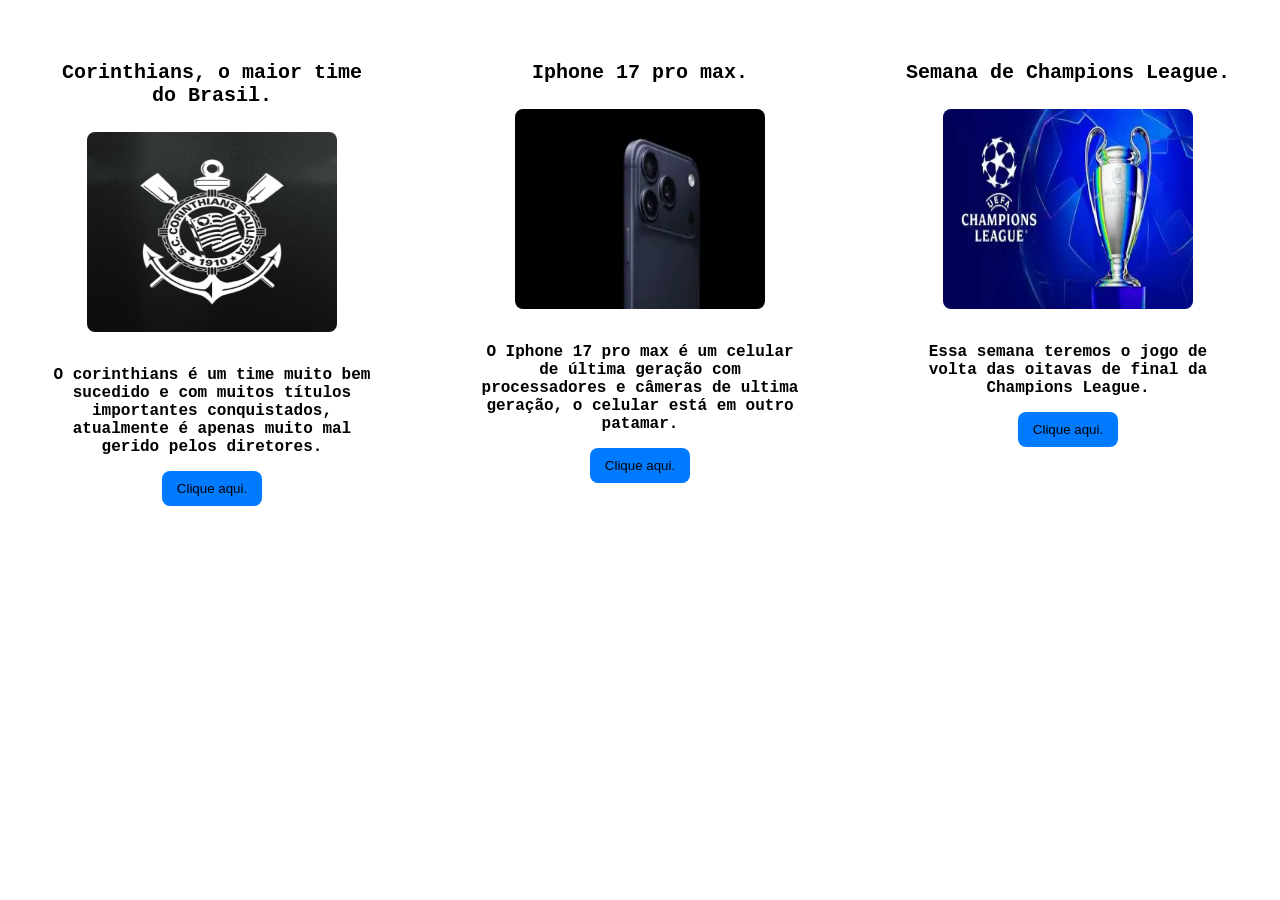
<file: Atividade 3 Ariadne/index.html>
<!DOCTYPE html>
<html lang="pt-br">
<head>
    <meta charset="UTF-8">
    <meta name="viewport" content="width=device-width, initial-scale=1.0">
    <title></title>
    <link rel="stylesheet" type="text/css" href="style.css">

</head>
<body>
    <div class="container">

    <div class="Cartao">
        <h1>Corinthians, o maior time do Brasil.</h1>
        <img src="img1.jpg" alt="Imagem sobre o Corinthians." width="200px", height="200px">
        <h2>O corinthians é um time muito bem sucedido e com muitos títulos importantes conquistados, atualmente é apenas muito mal gerido pelos diretores.</h2>
        <button> Clique aqui.</button>

    </div>

    <div class="Cartao">
        <h1>Iphone 17 pro max.</h1>
        <img src="img2.webp" alt="Iphone 17 pro max." width="300px", height="200px">
        <h2>O Iphone 17 pro max é um celular de última geração com processadores e câmeras de ultima geração, o celular está em outro patamar.</h2>
        <button >Clique aqui.</button>

    </div>

    <div class="Cartao">
        <h1>Semana de Champions League.</h1>
        <img src="img3.webp" alt="">
        <h2>Essa semana teremos o jogo de volta das oitavas de final da Champions League.</h2>
        <button >Clique aqui.</button>

    </div>

</div>

</body>
</html>
</file>
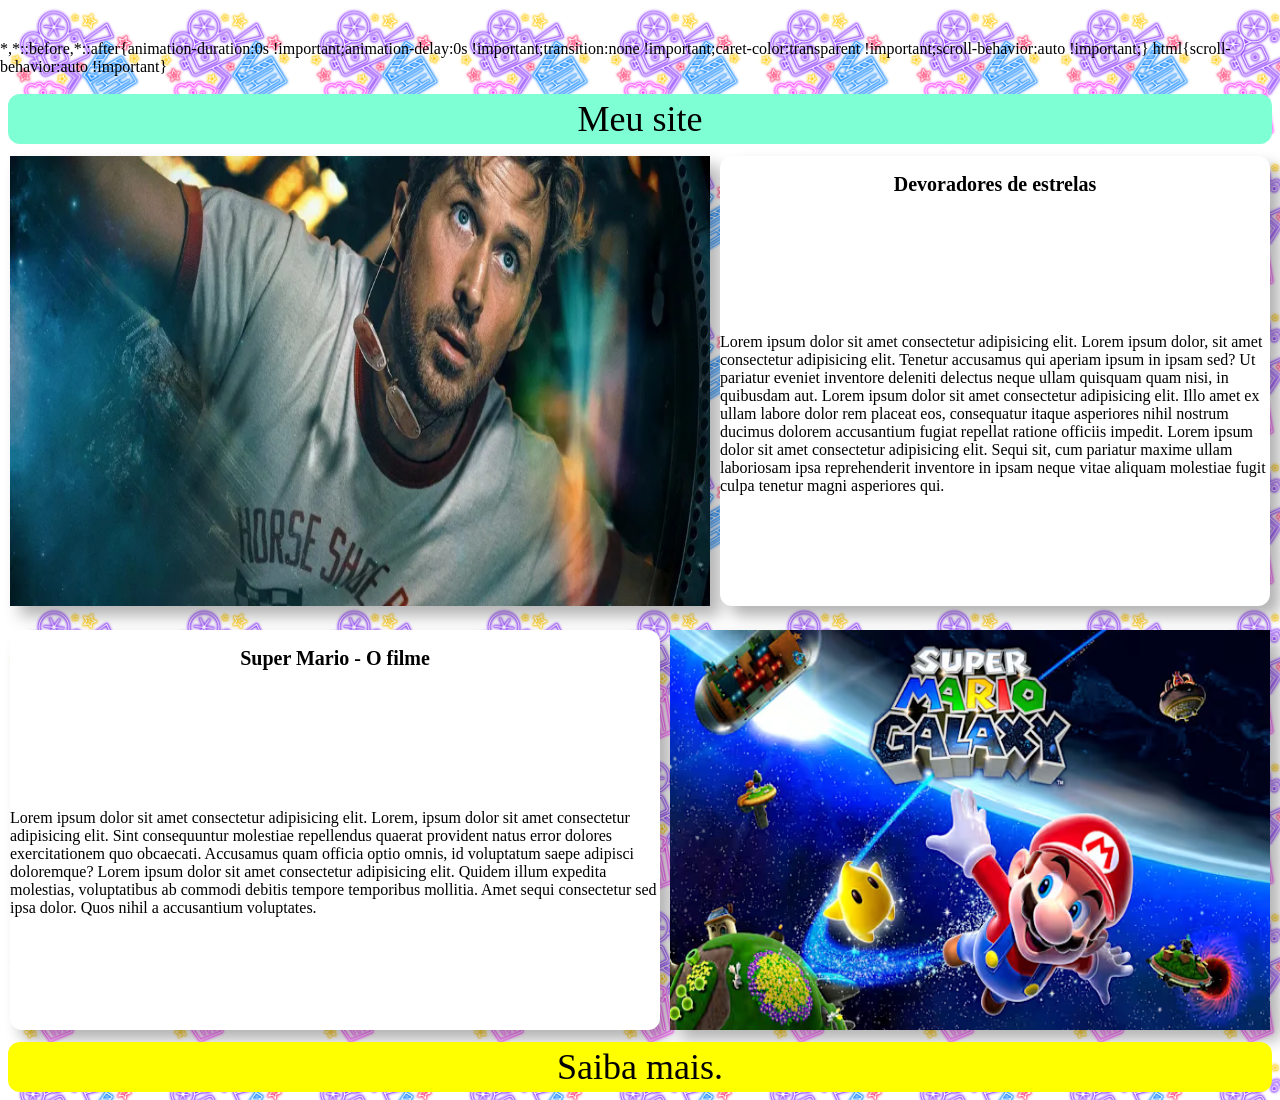
<file: Atividade ariadne 3/index.html>
<!DOCTYPE html>
<html lang="pt-br">
<head>
    <meta charset="UTF-8">
    <meta name="viewport" content="width=device-width, initial-scale=1.0">
    <link rel="stylesheet" href="style.css">
    <title> </title>
</head>



<body>

    <header>Meu site 
    
    </header>

    <div class="container"> 

    <div class="card">
    <img src="devoradores.webp" alt="">
    
    <div class="text">
        <h2>Devoradores de estrelas</h2>
        <p>
            Lorem ipsum dolor sit amet consectetur adipisicing elit.
            Lorem ipsum dolor, sit amet consectetur adipisicing elit. Tenetur accusamus qui aperiam ipsum in ipsam sed? Ut pariatur eveniet inventore deleniti delectus neque ullam quisquam quam nisi, in quibusdam aut.
            Lorem ipsum dolor sit amet consectetur adipisicing elit. Illo amet ex ullam labore dolor rem placeat eos, consequatur itaque asperiores nihil nostrum ducimus dolorem accusantium fugiat repellat ratione officiis impedit.
            Lorem ipsum dolor sit amet consectetur adipisicing elit. Sequi sit, cum pariatur maxime ullam laboriosam ipsa reprehenderit inventore in ipsam neque vitae aliquam molestiae fugit culpa tenetur magni asperiores qui.

        </p>
    </div>
</div>

<div class="card2">
    <img src="supermario.avif" alt="">
    
    <div class="text">
        <h2>Super Mario - O filme</h2>
        <p>
            Lorem ipsum dolor sit amet consectetur adipisicing elit.
            Lorem, ipsum dolor sit amet consectetur adipisicing elit. Sint consequuntur molestiae repellendus quaerat provident natus error dolores exercitationem quo obcaecati. Accusamus quam officia optio omnis, id voluptatum saepe adipisci doloremque?
            Lorem ipsum dolor sit amet consectetur adipisicing elit. Quidem illum expedita molestias, voluptatibus ab commodi debitis tempore temporibus mollitia. Amet sequi consectetur sed ipsa dolor. Quos nihil a accusantium voluptates.
        </p>
    </div>
</div>
</div>
    <footer>
        Saiba mais.
    </footer>

</body>



</html>
</file>
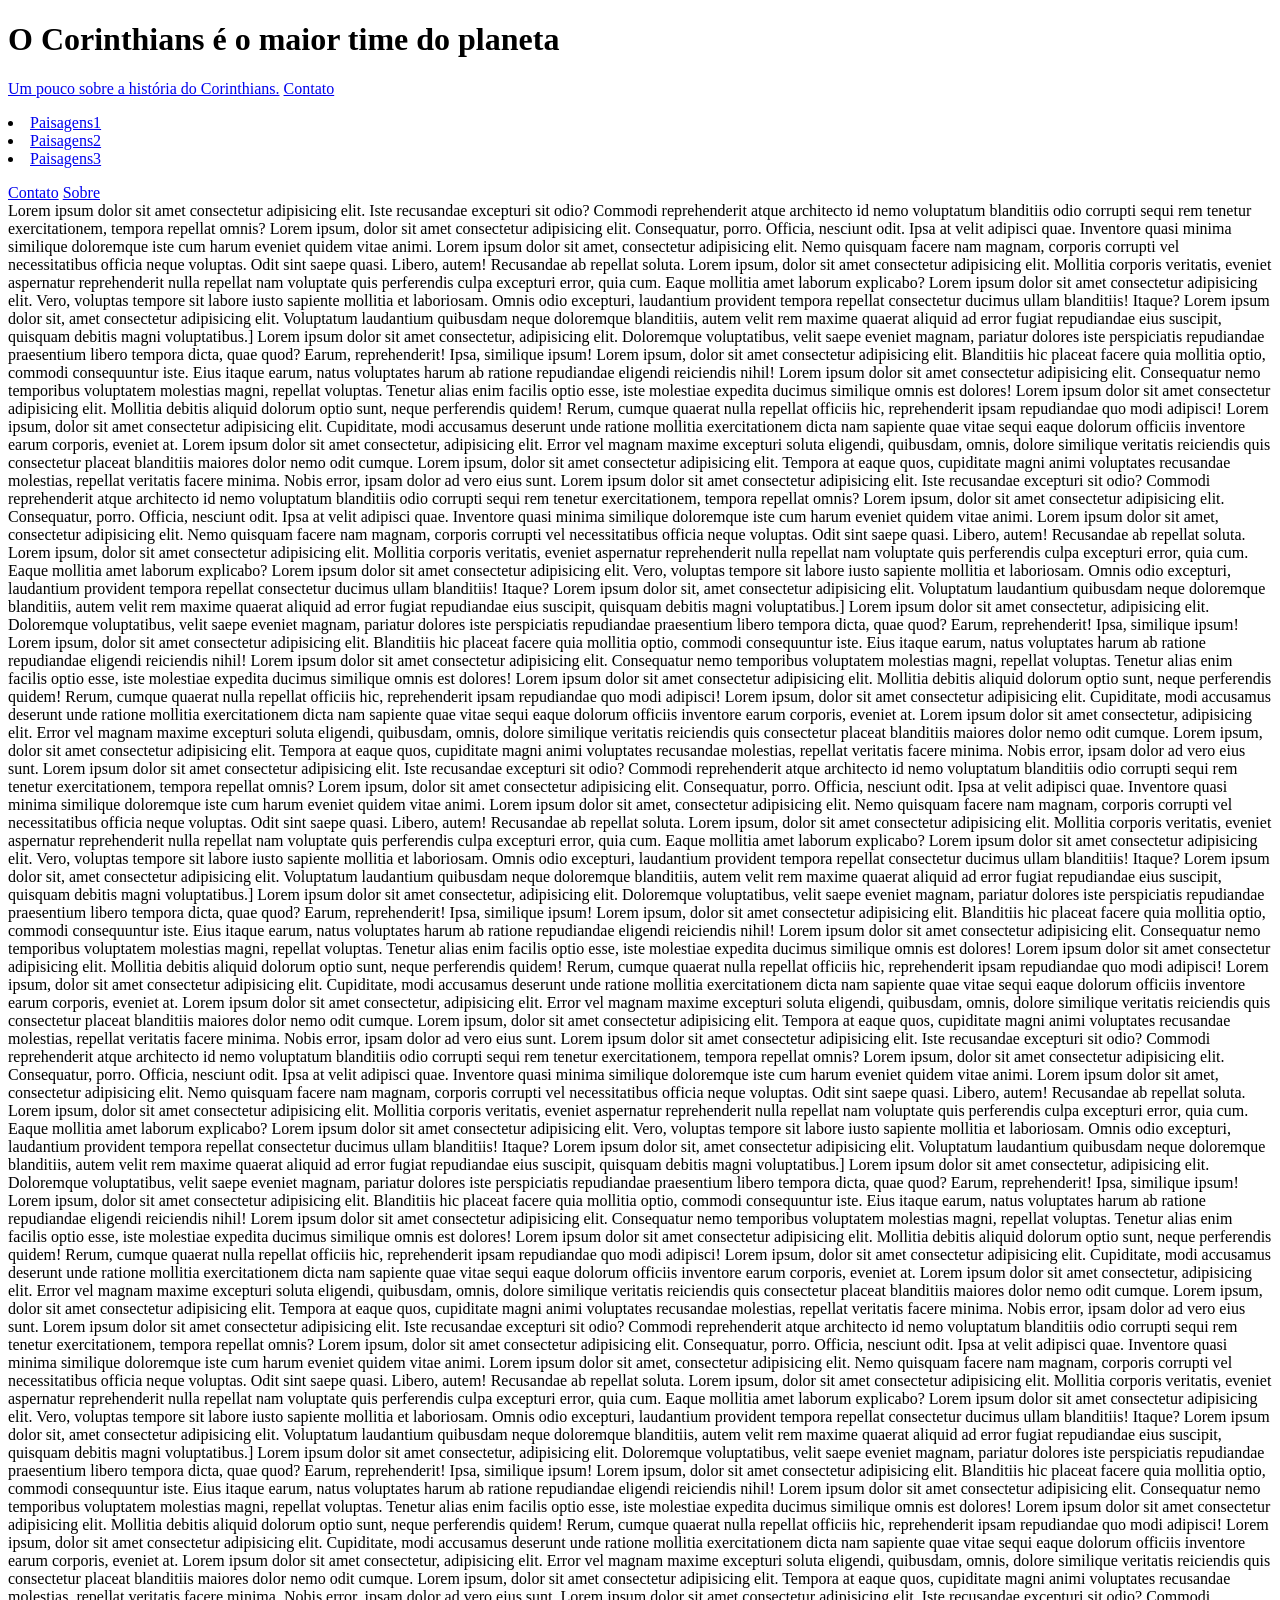
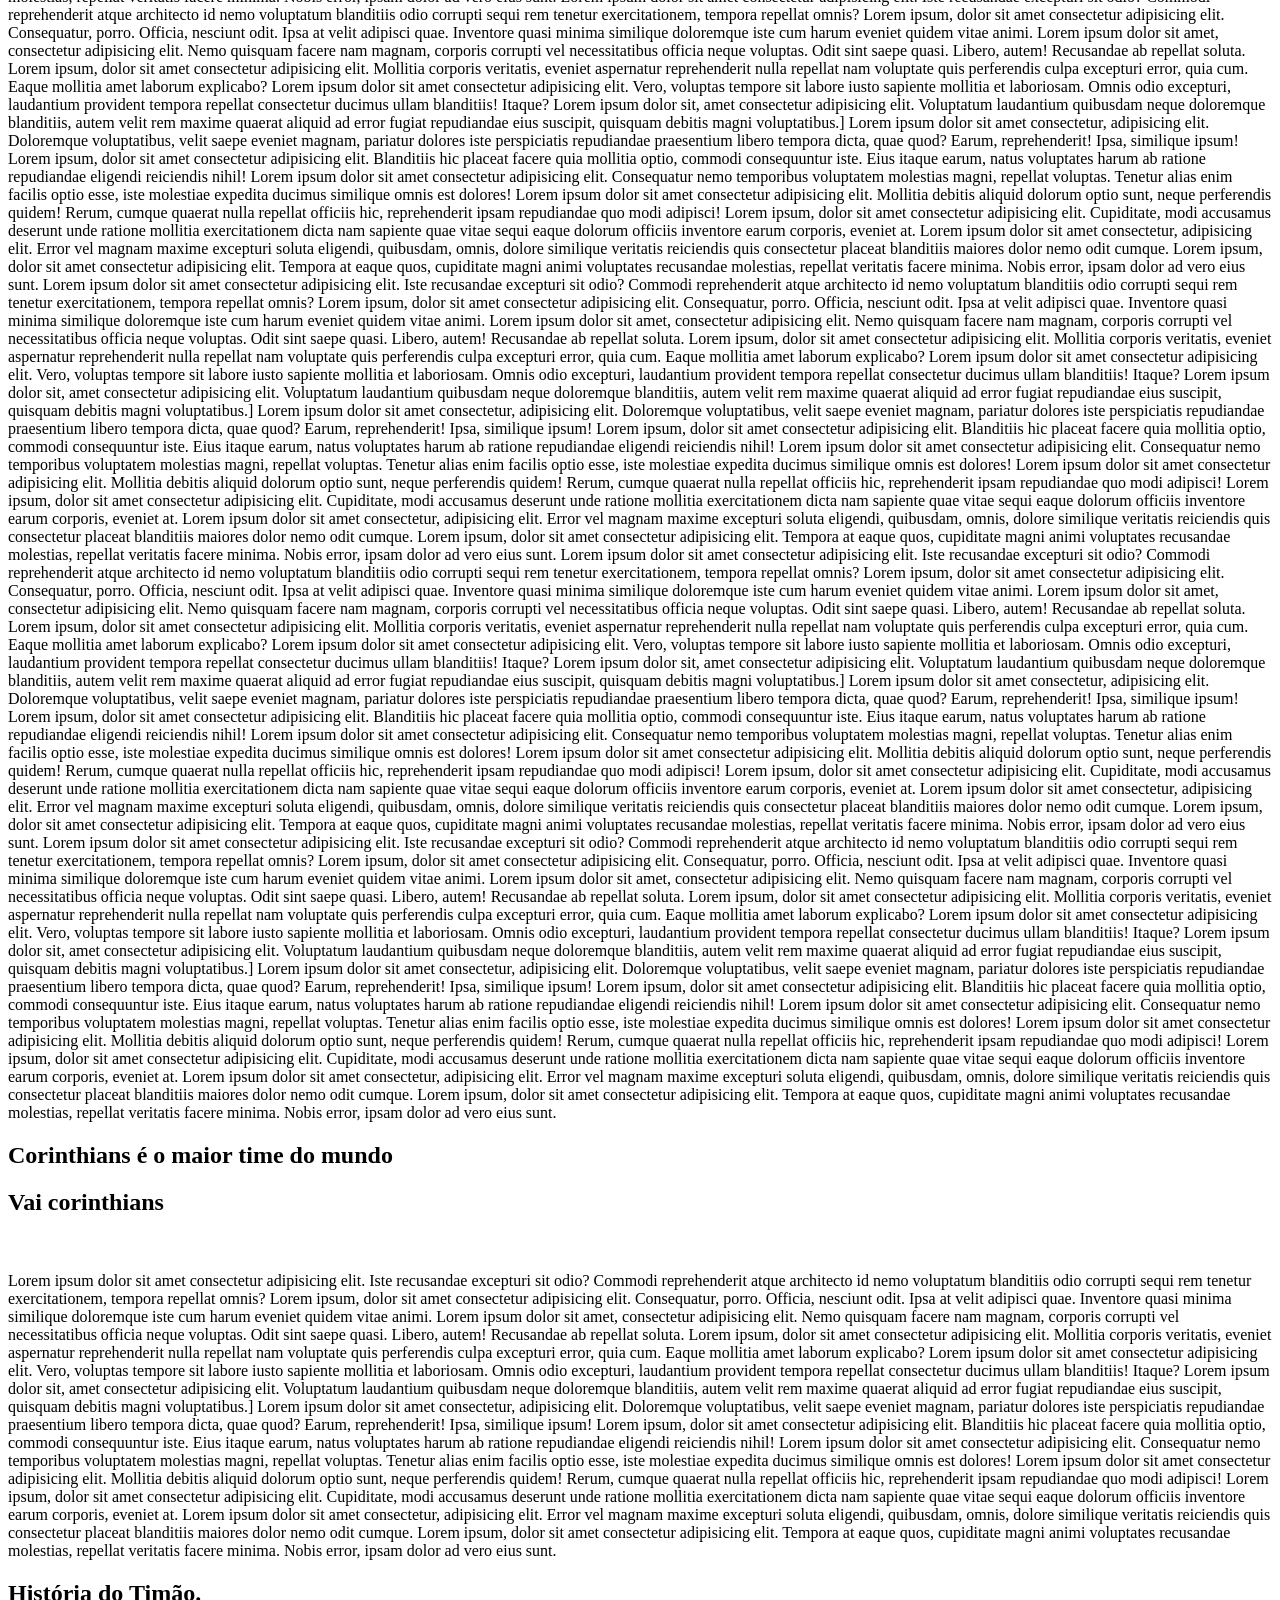
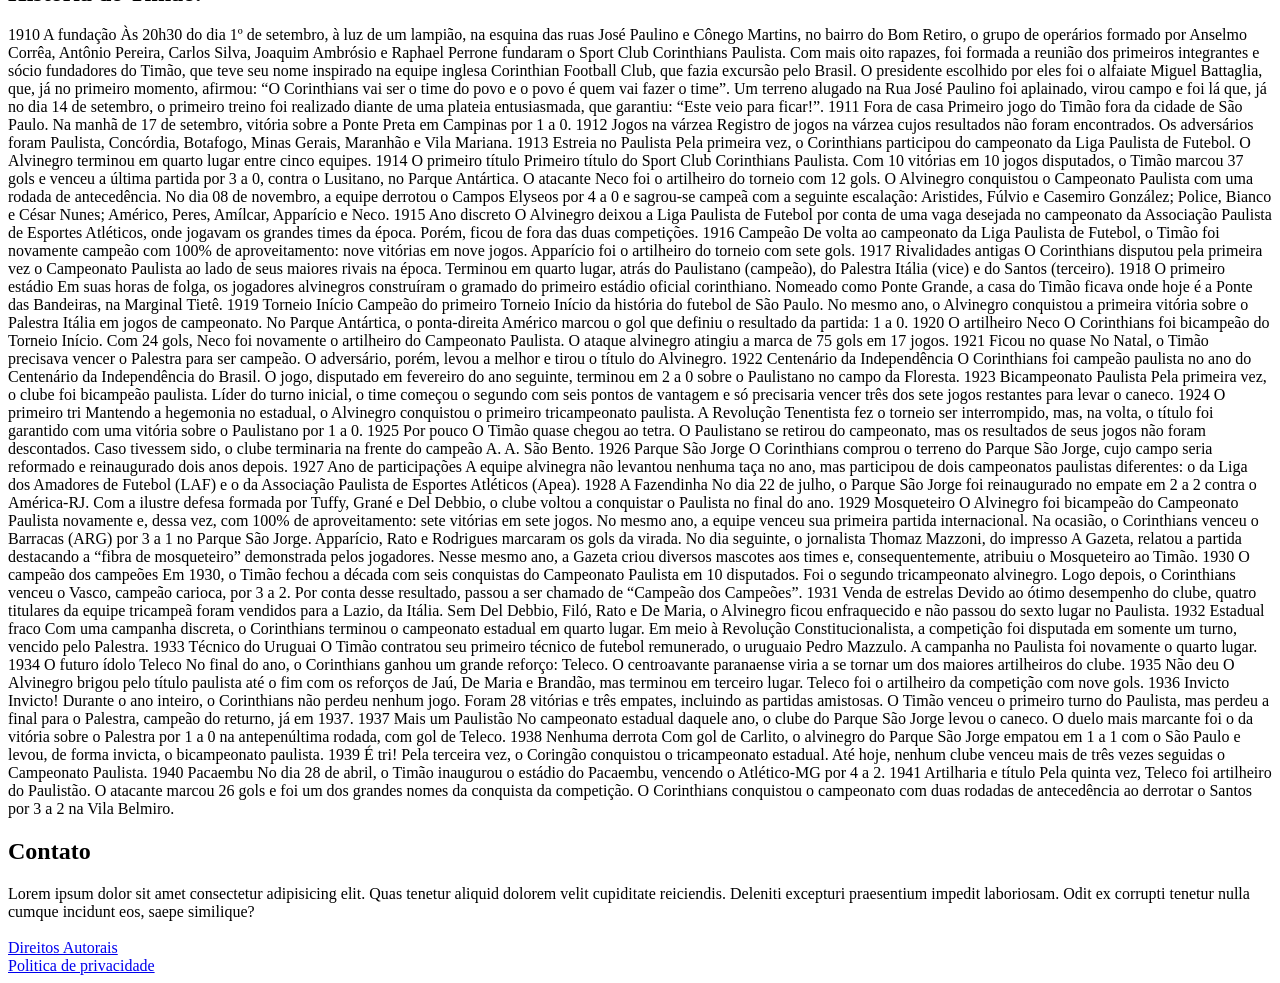
<file: Atividade2/index.html>
<!DOCTYPE html>
<html lang="pt-br">
<head>
    <meta charset="UTF-8">
    <meta name="viewport" content="width=device-width, initial-scale=1.0">
    <title>Atividade 2</title>
</head>
<body>
    <header>
        <h1>O Corinthians é o maior time do planeta</h1>
        <a href="#c1">Um pouco sobre a história do Corinthians.</a>
        <a href="#c2">Contato</a> <br>

        <dl>
             <li>   <a href="paisagem1.html" target="_blank">Paisagens1</a>   </li>
             <li>   <a href="paisagem2.html" target="_blank">Paisagens2</a>   </li>
            <li>    <a href="paisagem3.html" target="_blank">Paisagens3</a>  </li>
        </dl>

        <nav> 
            <a href="contato.html" target="_blank">Contato</a>
            <a href="sobre.html"   target="_blank">Sobre</a>
        </nav>



        Lorem ipsum dolor sit amet consectetur adipisicing elit. Iste recusandae excepturi sit odio? Commodi reprehenderit atque architecto id nemo voluptatum blanditiis odio corrupti sequi rem tenetur exercitationem, tempora repellat omnis?
        Lorem ipsum, dolor sit amet consectetur adipisicing elit. Consequatur, porro. Officia, nesciunt odit. Ipsa at velit adipisci quae. Inventore quasi minima similique doloremque iste cum harum eveniet quidem vitae animi.
        Lorem ipsum dolor sit amet, consectetur adipisicing elit. Nemo quisquam facere nam magnam, corporis corrupti vel necessitatibus officia neque voluptas. Odit sint saepe quasi. Libero, autem! Recusandae ab repellat soluta.
        Lorem ipsum, dolor sit amet consectetur adipisicing elit. Mollitia corporis veritatis, eveniet aspernatur reprehenderit nulla repellat nam voluptate quis perferendis culpa excepturi error, quia cum. Eaque mollitia amet laborum explicabo?
        Lorem ipsum dolor sit amet consectetur adipisicing elit. Vero, voluptas tempore sit labore iusto sapiente mollitia et laboriosam. Omnis odio excepturi, laudantium provident tempora repellat consectetur ducimus ullam blanditiis! Itaque?
        Lorem ipsum dolor sit, amet consectetur adipisicing elit. Voluptatum laudantium quibusdam neque doloremque blanditiis, autem velit rem maxime quaerat aliquid ad error fugiat repudiandae eius suscipit, quisquam debitis magni voluptatibus.]
        Lorem ipsum dolor sit amet consectetur, adipisicing elit. Doloremque voluptatibus, velit saepe eveniet magnam, pariatur dolores iste perspiciatis repudiandae praesentium libero tempora dicta, quae quod? Earum, reprehenderit! Ipsa, similique ipsum!
        Lorem ipsum, dolor sit amet consectetur adipisicing elit. Blanditiis hic placeat facere quia mollitia optio, commodi consequuntur iste. Eius itaque earum, natus voluptates harum ab ratione repudiandae eligendi reiciendis nihil!
        Lorem ipsum dolor sit amet consectetur adipisicing elit. Consequatur nemo temporibus voluptatem molestias magni, repellat voluptas. Tenetur alias enim facilis optio esse, iste molestiae expedita ducimus similique omnis est dolores!
        Lorem ipsum dolor sit amet consectetur adipisicing elit. Mollitia debitis aliquid dolorum optio sunt, neque perferendis quidem! Rerum, cumque quaerat nulla repellat officiis hic, reprehenderit ipsam repudiandae quo modi adipisci!
        Lorem ipsum, dolor sit amet consectetur adipisicing elit. Cupiditate, modi accusamus deserunt unde ratione mollitia exercitationem dicta nam sapiente quae vitae sequi eaque dolorum officiis inventore earum corporis, eveniet at.
        Lorem ipsum dolor sit amet consectetur, adipisicing elit. Error vel magnam maxime excepturi soluta eligendi, quibusdam, omnis, dolore similique veritatis reiciendis quis consectetur placeat blanditiis maiores dolor nemo odit cumque.
        Lorem ipsum, dolor sit amet consectetur adipisicing elit. Tempora at eaque quos, cupiditate magni animi voluptates recusandae molestias, repellat veritatis facere minima. Nobis error, ipsam dolor ad vero eius sunt.


        Lorem ipsum dolor sit amet consectetur adipisicing elit. Iste recusandae excepturi sit odio? Commodi reprehenderit atque architecto id nemo voluptatum blanditiis odio corrupti sequi rem tenetur exercitationem, tempora repellat omnis?
        Lorem ipsum, dolor sit amet consectetur adipisicing elit. Consequatur, porro. Officia, nesciunt odit. Ipsa at velit adipisci quae. Inventore quasi minima similique doloremque iste cum harum eveniet quidem vitae animi.
        Lorem ipsum dolor sit amet, consectetur adipisicing elit. Nemo quisquam facere nam magnam, corporis corrupti vel necessitatibus officia neque voluptas. Odit sint saepe quasi. Libero, autem! Recusandae ab repellat soluta.
        Lorem ipsum, dolor sit amet consectetur adipisicing elit. Mollitia corporis veritatis, eveniet aspernatur reprehenderit nulla repellat nam voluptate quis perferendis culpa excepturi error, quia cum. Eaque mollitia amet laborum explicabo?
        Lorem ipsum dolor sit amet consectetur adipisicing elit. Vero, voluptas tempore sit labore iusto sapiente mollitia et laboriosam. Omnis odio excepturi, laudantium provident tempora repellat consectetur ducimus ullam blanditiis! Itaque?
        Lorem ipsum dolor sit, amet consectetur adipisicing elit. Voluptatum laudantium quibusdam neque doloremque blanditiis, autem velit rem maxime quaerat aliquid ad error fugiat repudiandae eius suscipit, quisquam debitis magni voluptatibus.]
        Lorem ipsum dolor sit amet consectetur, adipisicing elit. Doloremque voluptatibus, velit saepe eveniet magnam, pariatur dolores iste perspiciatis repudiandae praesentium libero tempora dicta, quae quod? Earum, reprehenderit! Ipsa, similique ipsum!
        Lorem ipsum, dolor sit amet consectetur adipisicing elit. Blanditiis hic placeat facere quia mollitia optio, commodi consequuntur iste. Eius itaque earum, natus voluptates harum ab ratione repudiandae eligendi reiciendis nihil!
        Lorem ipsum dolor sit amet consectetur adipisicing elit. Consequatur nemo temporibus voluptatem molestias magni, repellat voluptas. Tenetur alias enim facilis optio esse, iste molestiae expedita ducimus similique omnis est dolores!
        Lorem ipsum dolor sit amet consectetur adipisicing elit. Mollitia debitis aliquid dolorum optio sunt, neque perferendis quidem! Rerum, cumque quaerat nulla repellat officiis hic, reprehenderit ipsam repudiandae quo modi adipisci!
        Lorem ipsum, dolor sit amet consectetur adipisicing elit. Cupiditate, modi accusamus deserunt unde ratione mollitia exercitationem dicta nam sapiente quae vitae sequi eaque dolorum officiis inventore earum corporis, eveniet at.
        Lorem ipsum dolor sit amet consectetur, adipisicing elit. Error vel magnam maxime excepturi soluta eligendi, quibusdam, omnis, dolore similique veritatis reiciendis quis consectetur placeat blanditiis maiores dolor nemo odit cumque.
        Lorem ipsum, dolor sit amet consectetur adipisicing elit. Tempora at eaque quos, cupiditate magni animi voluptates recusandae molestias, repellat veritatis facere minima. Nobis error, ipsam dolor ad vero eius sunt.


        Lorem ipsum dolor sit amet consectetur adipisicing elit. Iste recusandae excepturi sit odio? Commodi reprehenderit atque architecto id nemo voluptatum blanditiis odio corrupti sequi rem tenetur exercitationem, tempora repellat omnis?
        Lorem ipsum, dolor sit amet consectetur adipisicing elit. Consequatur, porro. Officia, nesciunt odit. Ipsa at velit adipisci quae. Inventore quasi minima similique doloremque iste cum harum eveniet quidem vitae animi.
        Lorem ipsum dolor sit amet, consectetur adipisicing elit. Nemo quisquam facere nam magnam, corporis corrupti vel necessitatibus officia neque voluptas. Odit sint saepe quasi. Libero, autem! Recusandae ab repellat soluta.
        Lorem ipsum, dolor sit amet consectetur adipisicing elit. Mollitia corporis veritatis, eveniet aspernatur reprehenderit nulla repellat nam voluptate quis perferendis culpa excepturi error, quia cum. Eaque mollitia amet laborum explicabo?
        Lorem ipsum dolor sit amet consectetur adipisicing elit. Vero, voluptas tempore sit labore iusto sapiente mollitia et laboriosam. Omnis odio excepturi, laudantium provident tempora repellat consectetur ducimus ullam blanditiis! Itaque?
        Lorem ipsum dolor sit, amet consectetur adipisicing elit. Voluptatum laudantium quibusdam neque doloremque blanditiis, autem velit rem maxime quaerat aliquid ad error fugiat repudiandae eius suscipit, quisquam debitis magni voluptatibus.]
        Lorem ipsum dolor sit amet consectetur, adipisicing elit. Doloremque voluptatibus, velit saepe eveniet magnam, pariatur dolores iste perspiciatis repudiandae praesentium libero tempora dicta, quae quod? Earum, reprehenderit! Ipsa, similique ipsum!
        Lorem ipsum, dolor sit amet consectetur adipisicing elit. Blanditiis hic placeat facere quia mollitia optio, commodi consequuntur iste. Eius itaque earum, natus voluptates harum ab ratione repudiandae eligendi reiciendis nihil!
        Lorem ipsum dolor sit amet consectetur adipisicing elit. Consequatur nemo temporibus voluptatem molestias magni, repellat voluptas. Tenetur alias enim facilis optio esse, iste molestiae expedita ducimus similique omnis est dolores!
        Lorem ipsum dolor sit amet consectetur adipisicing elit. Mollitia debitis aliquid dolorum optio sunt, neque perferendis quidem! Rerum, cumque quaerat nulla repellat officiis hic, reprehenderit ipsam repudiandae quo modi adipisci!
        Lorem ipsum, dolor sit amet consectetur adipisicing elit. Cupiditate, modi accusamus deserunt unde ratione mollitia exercitationem dicta nam sapiente quae vitae sequi eaque dolorum officiis inventore earum corporis, eveniet at.
        Lorem ipsum dolor sit amet consectetur, adipisicing elit. Error vel magnam maxime excepturi soluta eligendi, quibusdam, omnis, dolore similique veritatis reiciendis quis consectetur placeat blanditiis maiores dolor nemo odit cumque.
        Lorem ipsum, dolor sit amet consectetur adipisicing elit. Tempora at eaque quos, cupiditate magni animi voluptates recusandae molestias, repellat veritatis facere minima. Nobis error, ipsam dolor ad vero eius sunt.


        Lorem ipsum dolor sit amet consectetur adipisicing elit. Iste recusandae excepturi sit odio? Commodi reprehenderit atque architecto id nemo voluptatum blanditiis odio corrupti sequi rem tenetur exercitationem, tempora repellat omnis?
        Lorem ipsum, dolor sit amet consectetur adipisicing elit. Consequatur, porro. Officia, nesciunt odit. Ipsa at velit adipisci quae. Inventore quasi minima similique doloremque iste cum harum eveniet quidem vitae animi.
        Lorem ipsum dolor sit amet, consectetur adipisicing elit. Nemo quisquam facere nam magnam, corporis corrupti vel necessitatibus officia neque voluptas. Odit sint saepe quasi. Libero, autem! Recusandae ab repellat soluta.
        Lorem ipsum, dolor sit amet consectetur adipisicing elit. Mollitia corporis veritatis, eveniet aspernatur reprehenderit nulla repellat nam voluptate quis perferendis culpa excepturi error, quia cum. Eaque mollitia amet laborum explicabo?
        Lorem ipsum dolor sit amet consectetur adipisicing elit. Vero, voluptas tempore sit labore iusto sapiente mollitia et laboriosam. Omnis odio excepturi, laudantium provident tempora repellat consectetur ducimus ullam blanditiis! Itaque?
        Lorem ipsum dolor sit, amet consectetur adipisicing elit. Voluptatum laudantium quibusdam neque doloremque blanditiis, autem velit rem maxime quaerat aliquid ad error fugiat repudiandae eius suscipit, quisquam debitis magni voluptatibus.]
        Lorem ipsum dolor sit amet consectetur, adipisicing elit. Doloremque voluptatibus, velit saepe eveniet magnam, pariatur dolores iste perspiciatis repudiandae praesentium libero tempora dicta, quae quod? Earum, reprehenderit! Ipsa, similique ipsum!
        Lorem ipsum, dolor sit amet consectetur adipisicing elit. Blanditiis hic placeat facere quia mollitia optio, commodi consequuntur iste. Eius itaque earum, natus voluptates harum ab ratione repudiandae eligendi reiciendis nihil!
        Lorem ipsum dolor sit amet consectetur adipisicing elit. Consequatur nemo temporibus voluptatem molestias magni, repellat voluptas. Tenetur alias enim facilis optio esse, iste molestiae expedita ducimus similique omnis est dolores!
        Lorem ipsum dolor sit amet consectetur adipisicing elit. Mollitia debitis aliquid dolorum optio sunt, neque perferendis quidem! Rerum, cumque quaerat nulla repellat officiis hic, reprehenderit ipsam repudiandae quo modi adipisci!
        Lorem ipsum, dolor sit amet consectetur adipisicing elit. Cupiditate, modi accusamus deserunt unde ratione mollitia exercitationem dicta nam sapiente quae vitae sequi eaque dolorum officiis inventore earum corporis, eveniet at.
        Lorem ipsum dolor sit amet consectetur, adipisicing elit. Error vel magnam maxime excepturi soluta eligendi, quibusdam, omnis, dolore similique veritatis reiciendis quis consectetur placeat blanditiis maiores dolor nemo odit cumque.
        Lorem ipsum, dolor sit amet consectetur adipisicing elit. Tempora at eaque quos, cupiditate magni animi voluptates recusandae molestias, repellat veritatis facere minima. Nobis error, ipsam dolor ad vero eius sunt.


        Lorem ipsum dolor sit amet consectetur adipisicing elit. Iste recusandae excepturi sit odio? Commodi reprehenderit atque architecto id nemo voluptatum blanditiis odio corrupti sequi rem tenetur exercitationem, tempora repellat omnis?
        Lorem ipsum, dolor sit amet consectetur adipisicing elit. Consequatur, porro. Officia, nesciunt odit. Ipsa at velit adipisci quae. Inventore quasi minima similique doloremque iste cum harum eveniet quidem vitae animi.
        Lorem ipsum dolor sit amet, consectetur adipisicing elit. Nemo quisquam facere nam magnam, corporis corrupti vel necessitatibus officia neque voluptas. Odit sint saepe quasi. Libero, autem! Recusandae ab repellat soluta.
        Lorem ipsum, dolor sit amet consectetur adipisicing elit. Mollitia corporis veritatis, eveniet aspernatur reprehenderit nulla repellat nam voluptate quis perferendis culpa excepturi error, quia cum. Eaque mollitia amet laborum explicabo?
        Lorem ipsum dolor sit amet consectetur adipisicing elit. Vero, voluptas tempore sit labore iusto sapiente mollitia et laboriosam. Omnis odio excepturi, laudantium provident tempora repellat consectetur ducimus ullam blanditiis! Itaque?
        Lorem ipsum dolor sit, amet consectetur adipisicing elit. Voluptatum laudantium quibusdam neque doloremque blanditiis, autem velit rem maxime quaerat aliquid ad error fugiat repudiandae eius suscipit, quisquam debitis magni voluptatibus.]
        Lorem ipsum dolor sit amet consectetur, adipisicing elit. Doloremque voluptatibus, velit saepe eveniet magnam, pariatur dolores iste perspiciatis repudiandae praesentium libero tempora dicta, quae quod? Earum, reprehenderit! Ipsa, similique ipsum!
        Lorem ipsum, dolor sit amet consectetur adipisicing elit. Blanditiis hic placeat facere quia mollitia optio, commodi consequuntur iste. Eius itaque earum, natus voluptates harum ab ratione repudiandae eligendi reiciendis nihil!
        Lorem ipsum dolor sit amet consectetur adipisicing elit. Consequatur nemo temporibus voluptatem molestias magni, repellat voluptas. Tenetur alias enim facilis optio esse, iste molestiae expedita ducimus similique omnis est dolores!
        Lorem ipsum dolor sit amet consectetur adipisicing elit. Mollitia debitis aliquid dolorum optio sunt, neque perferendis quidem! Rerum, cumque quaerat nulla repellat officiis hic, reprehenderit ipsam repudiandae quo modi adipisci!
        Lorem ipsum, dolor sit amet consectetur adipisicing elit. Cupiditate, modi accusamus deserunt unde ratione mollitia exercitationem dicta nam sapiente quae vitae sequi eaque dolorum officiis inventore earum corporis, eveniet at.
        Lorem ipsum dolor sit amet consectetur, adipisicing elit. Error vel magnam maxime excepturi soluta eligendi, quibusdam, omnis, dolore similique veritatis reiciendis quis consectetur placeat blanditiis maiores dolor nemo odit cumque.
        Lorem ipsum, dolor sit amet consectetur adipisicing elit. Tempora at eaque quos, cupiditate magni animi voluptates recusandae molestias, repellat veritatis facere minima. Nobis error, ipsam dolor ad vero eius sunt.


        Lorem ipsum dolor sit amet consectetur adipisicing elit. Iste recusandae excepturi sit odio? Commodi reprehenderit atque architecto id nemo voluptatum blanditiis odio corrupti sequi rem tenetur exercitationem, tempora repellat omnis?
        Lorem ipsum, dolor sit amet consectetur adipisicing elit. Consequatur, porro. Officia, nesciunt odit. Ipsa at velit adipisci quae. Inventore quasi minima similique doloremque iste cum harum eveniet quidem vitae animi.
        Lorem ipsum dolor sit amet, consectetur adipisicing elit. Nemo quisquam facere nam magnam, corporis corrupti vel necessitatibus officia neque voluptas. Odit sint saepe quasi. Libero, autem! Recusandae ab repellat soluta.
        Lorem ipsum, dolor sit amet consectetur adipisicing elit. Mollitia corporis veritatis, eveniet aspernatur reprehenderit nulla repellat nam voluptate quis perferendis culpa excepturi error, quia cum. Eaque mollitia amet laborum explicabo?
        Lorem ipsum dolor sit amet consectetur adipisicing elit. Vero, voluptas tempore sit labore iusto sapiente mollitia et laboriosam. Omnis odio excepturi, laudantium provident tempora repellat consectetur ducimus ullam blanditiis! Itaque?
        Lorem ipsum dolor sit, amet consectetur adipisicing elit. Voluptatum laudantium quibusdam neque doloremque blanditiis, autem velit rem maxime quaerat aliquid ad error fugiat repudiandae eius suscipit, quisquam debitis magni voluptatibus.]
        Lorem ipsum dolor sit amet consectetur, adipisicing elit. Doloremque voluptatibus, velit saepe eveniet magnam, pariatur dolores iste perspiciatis repudiandae praesentium libero tempora dicta, quae quod? Earum, reprehenderit! Ipsa, similique ipsum!
        Lorem ipsum, dolor sit amet consectetur adipisicing elit. Blanditiis hic placeat facere quia mollitia optio, commodi consequuntur iste. Eius itaque earum, natus voluptates harum ab ratione repudiandae eligendi reiciendis nihil!
        Lorem ipsum dolor sit amet consectetur adipisicing elit. Consequatur nemo temporibus voluptatem molestias magni, repellat voluptas. Tenetur alias enim facilis optio esse, iste molestiae expedita ducimus similique omnis est dolores!
        Lorem ipsum dolor sit amet consectetur adipisicing elit. Mollitia debitis aliquid dolorum optio sunt, neque perferendis quidem! Rerum, cumque quaerat nulla repellat officiis hic, reprehenderit ipsam repudiandae quo modi adipisci!
        Lorem ipsum, dolor sit amet consectetur adipisicing elit. Cupiditate, modi accusamus deserunt unde ratione mollitia exercitationem dicta nam sapiente quae vitae sequi eaque dolorum officiis inventore earum corporis, eveniet at.
        Lorem ipsum dolor sit amet consectetur, adipisicing elit. Error vel magnam maxime excepturi soluta eligendi, quibusdam, omnis, dolore similique veritatis reiciendis quis consectetur placeat blanditiis maiores dolor nemo odit cumque.
        Lorem ipsum, dolor sit amet consectetur adipisicing elit. Tempora at eaque quos, cupiditate magni animi voluptates recusandae molestias, repellat veritatis facere minima. Nobis error, ipsam dolor ad vero eius sunt.


        Lorem ipsum dolor sit amet consectetur adipisicing elit. Iste recusandae excepturi sit odio? Commodi reprehenderit atque architecto id nemo voluptatum blanditiis odio corrupti sequi rem tenetur exercitationem, tempora repellat omnis?
        Lorem ipsum, dolor sit amet consectetur adipisicing elit. Consequatur, porro. Officia, nesciunt odit. Ipsa at velit adipisci quae. Inventore quasi minima similique doloremque iste cum harum eveniet quidem vitae animi.
        Lorem ipsum dolor sit amet, consectetur adipisicing elit. Nemo quisquam facere nam magnam, corporis corrupti vel necessitatibus officia neque voluptas. Odit sint saepe quasi. Libero, autem! Recusandae ab repellat soluta.
        Lorem ipsum, dolor sit amet consectetur adipisicing elit. Mollitia corporis veritatis, eveniet aspernatur reprehenderit nulla repellat nam voluptate quis perferendis culpa excepturi error, quia cum. Eaque mollitia amet laborum explicabo?
        Lorem ipsum dolor sit amet consectetur adipisicing elit. Vero, voluptas tempore sit labore iusto sapiente mollitia et laboriosam. Omnis odio excepturi, laudantium provident tempora repellat consectetur ducimus ullam blanditiis! Itaque?
        Lorem ipsum dolor sit, amet consectetur adipisicing elit. Voluptatum laudantium quibusdam neque doloremque blanditiis, autem velit rem maxime quaerat aliquid ad error fugiat repudiandae eius suscipit, quisquam debitis magni voluptatibus.]
        Lorem ipsum dolor sit amet consectetur, adipisicing elit. Doloremque voluptatibus, velit saepe eveniet magnam, pariatur dolores iste perspiciatis repudiandae praesentium libero tempora dicta, quae quod? Earum, reprehenderit! Ipsa, similique ipsum!
        Lorem ipsum, dolor sit amet consectetur adipisicing elit. Blanditiis hic placeat facere quia mollitia optio, commodi consequuntur iste. Eius itaque earum, natus voluptates harum ab ratione repudiandae eligendi reiciendis nihil!
        Lorem ipsum dolor sit amet consectetur adipisicing elit. Consequatur nemo temporibus voluptatem molestias magni, repellat voluptas. Tenetur alias enim facilis optio esse, iste molestiae expedita ducimus similique omnis est dolores!
        Lorem ipsum dolor sit amet consectetur adipisicing elit. Mollitia debitis aliquid dolorum optio sunt, neque perferendis quidem! Rerum, cumque quaerat nulla repellat officiis hic, reprehenderit ipsam repudiandae quo modi adipisci!
        Lorem ipsum, dolor sit amet consectetur adipisicing elit. Cupiditate, modi accusamus deserunt unde ratione mollitia exercitationem dicta nam sapiente quae vitae sequi eaque dolorum officiis inventore earum corporis, eveniet at.
        Lorem ipsum dolor sit amet consectetur, adipisicing elit. Error vel magnam maxime excepturi soluta eligendi, quibusdam, omnis, dolore similique veritatis reiciendis quis consectetur placeat blanditiis maiores dolor nemo odit cumque.
        Lorem ipsum, dolor sit amet consectetur adipisicing elit. Tempora at eaque quos, cupiditate magni animi voluptates recusandae molestias, repellat veritatis facere minima. Nobis error, ipsam dolor ad vero eius sunt.


        Lorem ipsum dolor sit amet consectetur adipisicing elit. Iste recusandae excepturi sit odio? Commodi reprehenderit atque architecto id nemo voluptatum blanditiis odio corrupti sequi rem tenetur exercitationem, tempora repellat omnis?
        Lorem ipsum, dolor sit amet consectetur adipisicing elit. Consequatur, porro. Officia, nesciunt odit. Ipsa at velit adipisci quae. Inventore quasi minima similique doloremque iste cum harum eveniet quidem vitae animi.
        Lorem ipsum dolor sit amet, consectetur adipisicing elit. Nemo quisquam facere nam magnam, corporis corrupti vel necessitatibus officia neque voluptas. Odit sint saepe quasi. Libero, autem! Recusandae ab repellat soluta.
        Lorem ipsum, dolor sit amet consectetur adipisicing elit. Mollitia corporis veritatis, eveniet aspernatur reprehenderit nulla repellat nam voluptate quis perferendis culpa excepturi error, quia cum. Eaque mollitia amet laborum explicabo?
        Lorem ipsum dolor sit amet consectetur adipisicing elit. Vero, voluptas tempore sit labore iusto sapiente mollitia et laboriosam. Omnis odio excepturi, laudantium provident tempora repellat consectetur ducimus ullam blanditiis! Itaque?
        Lorem ipsum dolor sit, amet consectetur adipisicing elit. Voluptatum laudantium quibusdam neque doloremque blanditiis, autem velit rem maxime quaerat aliquid ad error fugiat repudiandae eius suscipit, quisquam debitis magni voluptatibus.]
        Lorem ipsum dolor sit amet consectetur, adipisicing elit. Doloremque voluptatibus, velit saepe eveniet magnam, pariatur dolores iste perspiciatis repudiandae praesentium libero tempora dicta, quae quod? Earum, reprehenderit! Ipsa, similique ipsum!
        Lorem ipsum, dolor sit amet consectetur adipisicing elit. Blanditiis hic placeat facere quia mollitia optio, commodi consequuntur iste. Eius itaque earum, natus voluptates harum ab ratione repudiandae eligendi reiciendis nihil!
        Lorem ipsum dolor sit amet consectetur adipisicing elit. Consequatur nemo temporibus voluptatem molestias magni, repellat voluptas. Tenetur alias enim facilis optio esse, iste molestiae expedita ducimus similique omnis est dolores!
        Lorem ipsum dolor sit amet consectetur adipisicing elit. Mollitia debitis aliquid dolorum optio sunt, neque perferendis quidem! Rerum, cumque quaerat nulla repellat officiis hic, reprehenderit ipsam repudiandae quo modi adipisci!
        Lorem ipsum, dolor sit amet consectetur adipisicing elit. Cupiditate, modi accusamus deserunt unde ratione mollitia exercitationem dicta nam sapiente quae vitae sequi eaque dolorum officiis inventore earum corporis, eveniet at.
        Lorem ipsum dolor sit amet consectetur, adipisicing elit. Error vel magnam maxime excepturi soluta eligendi, quibusdam, omnis, dolore similique veritatis reiciendis quis consectetur placeat blanditiis maiores dolor nemo odit cumque.
        Lorem ipsum, dolor sit amet consectetur adipisicing elit. Tempora at eaque quos, cupiditate magni animi voluptates recusandae molestias, repellat veritatis facere minima. Nobis error, ipsam dolor ad vero eius sunt.


        Lorem ipsum dolor sit amet consectetur adipisicing elit. Iste recusandae excepturi sit odio? Commodi reprehenderit atque architecto id nemo voluptatum blanditiis odio corrupti sequi rem tenetur exercitationem, tempora repellat omnis?
        Lorem ipsum, dolor sit amet consectetur adipisicing elit. Consequatur, porro. Officia, nesciunt odit. Ipsa at velit adipisci quae. Inventore quasi minima similique doloremque iste cum harum eveniet quidem vitae animi.
        Lorem ipsum dolor sit amet, consectetur adipisicing elit. Nemo quisquam facere nam magnam, corporis corrupti vel necessitatibus officia neque voluptas. Odit sint saepe quasi. Libero, autem! Recusandae ab repellat soluta.
        Lorem ipsum, dolor sit amet consectetur adipisicing elit. Mollitia corporis veritatis, eveniet aspernatur reprehenderit nulla repellat nam voluptate quis perferendis culpa excepturi error, quia cum. Eaque mollitia amet laborum explicabo?
        Lorem ipsum dolor sit amet consectetur adipisicing elit. Vero, voluptas tempore sit labore iusto sapiente mollitia et laboriosam. Omnis odio excepturi, laudantium provident tempora repellat consectetur ducimus ullam blanditiis! Itaque?
        Lorem ipsum dolor sit, amet consectetur adipisicing elit. Voluptatum laudantium quibusdam neque doloremque blanditiis, autem velit rem maxime quaerat aliquid ad error fugiat repudiandae eius suscipit, quisquam debitis magni voluptatibus.]
        Lorem ipsum dolor sit amet consectetur, adipisicing elit. Doloremque voluptatibus, velit saepe eveniet magnam, pariatur dolores iste perspiciatis repudiandae praesentium libero tempora dicta, quae quod? Earum, reprehenderit! Ipsa, similique ipsum!
        Lorem ipsum, dolor sit amet consectetur adipisicing elit. Blanditiis hic placeat facere quia mollitia optio, commodi consequuntur iste. Eius itaque earum, natus voluptates harum ab ratione repudiandae eligendi reiciendis nihil!
        Lorem ipsum dolor sit amet consectetur adipisicing elit. Consequatur nemo temporibus voluptatem molestias magni, repellat voluptas. Tenetur alias enim facilis optio esse, iste molestiae expedita ducimus similique omnis est dolores!
        Lorem ipsum dolor sit amet consectetur adipisicing elit. Mollitia debitis aliquid dolorum optio sunt, neque perferendis quidem! Rerum, cumque quaerat nulla repellat officiis hic, reprehenderit ipsam repudiandae quo modi adipisci!
        Lorem ipsum, dolor sit amet consectetur adipisicing elit. Cupiditate, modi accusamus deserunt unde ratione mollitia exercitationem dicta nam sapiente quae vitae sequi eaque dolorum officiis inventore earum corporis, eveniet at.
        Lorem ipsum dolor sit amet consectetur, adipisicing elit. Error vel magnam maxime excepturi soluta eligendi, quibusdam, omnis, dolore similique veritatis reiciendis quis consectetur placeat blanditiis maiores dolor nemo odit cumque.
        Lorem ipsum, dolor sit amet consectetur adipisicing elit. Tempora at eaque quos, cupiditate magni animi voluptates recusandae molestias, repellat veritatis facere minima. Nobis error, ipsam dolor ad vero eius sunt.

        <article>
            <h1>Corinthians é o maior time do mundo</h1>
            <h2>Vai corinthians</h2> 
            <br>     
            <br>   
        </article>


    

        Lorem ipsum dolor sit amet consectetur adipisicing elit. Iste recusandae excepturi sit odio? Commodi reprehenderit atque architecto id nemo voluptatum blanditiis odio corrupti sequi rem tenetur exercitationem, tempora repellat omnis?
        Lorem ipsum, dolor sit amet consectetur adipisicing elit. Consequatur, porro. Officia, nesciunt odit. Ipsa at velit adipisci quae. Inventore quasi minima similique doloremque iste cum harum eveniet quidem vitae animi.
        Lorem ipsum dolor sit amet, consectetur adipisicing elit. Nemo quisquam facere nam magnam, corporis corrupti vel necessitatibus officia neque voluptas. Odit sint saepe quasi. Libero, autem! Recusandae ab repellat soluta.
        Lorem ipsum, dolor sit amet consectetur adipisicing elit. Mollitia corporis veritatis, eveniet aspernatur reprehenderit nulla repellat nam voluptate quis perferendis culpa excepturi error, quia cum. Eaque mollitia amet laborum explicabo?
        Lorem ipsum dolor sit amet consectetur adipisicing elit. Vero, voluptas tempore sit labore iusto sapiente mollitia et laboriosam. Omnis odio excepturi, laudantium provident tempora repellat consectetur ducimus ullam blanditiis! Itaque?
        Lorem ipsum dolor sit, amet consectetur adipisicing elit. Voluptatum laudantium quibusdam neque doloremque blanditiis, autem velit rem maxime quaerat aliquid ad error fugiat repudiandae eius suscipit, quisquam debitis magni voluptatibus.]
        Lorem ipsum dolor sit amet consectetur, adipisicing elit. Doloremque voluptatibus, velit saepe eveniet magnam, pariatur dolores iste perspiciatis repudiandae praesentium libero tempora dicta, quae quod? Earum, reprehenderit! Ipsa, similique ipsum!
        Lorem ipsum, dolor sit amet consectetur adipisicing elit. Blanditiis hic placeat facere quia mollitia optio, commodi consequuntur iste. Eius itaque earum, natus voluptates harum ab ratione repudiandae eligendi reiciendis nihil!
        Lorem ipsum dolor sit amet consectetur adipisicing elit. Consequatur nemo temporibus voluptatem molestias magni, repellat voluptas. Tenetur alias enim facilis optio esse, iste molestiae expedita ducimus similique omnis est dolores!
        Lorem ipsum dolor sit amet consectetur adipisicing elit. Mollitia debitis aliquid dolorum optio sunt, neque perferendis quidem! Rerum, cumque quaerat nulla repellat officiis hic, reprehenderit ipsam repudiandae quo modi adipisci!
        Lorem ipsum, dolor sit amet consectetur adipisicing elit. Cupiditate, modi accusamus deserunt unde ratione mollitia exercitationem dicta nam sapiente quae vitae sequi eaque dolorum officiis inventore earum corporis, eveniet at.
        Lorem ipsum dolor sit amet consectetur, adipisicing elit. Error vel magnam maxime excepturi soluta eligendi, quibusdam, omnis, dolore similique veritatis reiciendis quis consectetur placeat blanditiis maiores dolor nemo odit cumque.
        Lorem ipsum, dolor sit amet consectetur adipisicing elit. Tempora at eaque quos, cupiditate magni animi voluptates recusandae molestias, repellat veritatis facere minima. Nobis error, ipsam dolor ad vero eius sunt.








        </header>






<h2 id = "c1" >História do Timão.</h2>
1910 A fundação
Às 20h30 do dia 1º de setembro, à luz de um lampião, na esquina das ruas José Paulino e Cônego Martins, no bairro do Bom Retiro, o grupo de operários formado por Anselmo Corrêa, Antônio Pereira, Carlos Silva, Joaquim Ambrósio e Raphael Perrone fundaram o Sport Club Corinthians Paulista. Com mais oito rapazes, foi formada a reunião dos primeiros integrantes e sócio fundadores do Timão, que teve seu nome inspirado na equipe inglesa Corinthian Football Club, que fazia excursão pelo Brasil. O presidente escolhido por eles foi o alfaiate Miguel Battaglia, que, já no primeiro momento, afirmou: “O Corinthians vai ser o time do povo e o povo é quem vai fazer o time”. Um terreno alugado na Rua José Paulino foi aplainado, virou campo e foi lá que, já no dia 14 de setembro, o primeiro treino foi realizado diante de uma plateia entusiasmada, que garantiu: “Este veio para ficar!”.

1911 Fora de casa
Primeiro jogo do Timão fora da cidade de São Paulo. Na manhã de 17 de setembro, vitória sobre a Ponte Preta em Campinas por 1 a 0.

1912 Jogos na várzea
Registro de jogos na várzea cujos resultados não foram encontrados. Os adversários foram Paulista, Concórdia, Botafogo, Minas Gerais, Maranhão e Vila Mariana.

1913 Estreia no Paulista
Pela primeira vez, o Corinthians participou do campeonato da Liga Paulista de Futebol. O Alvinegro terminou em quarto lugar entre cinco equipes.

1914 O primeiro título
Primeiro título do Sport Club Corinthians Paulista. Com 10 vitórias em 10 jogos disputados, o Timão marcou 37 gols e venceu a última partida por 3 a 0, contra o Lusitano, no Parque Antártica. O atacante Neco foi o artilheiro do torneio com 12 gols. O Alvinegro conquistou o Campeonato Paulista com uma rodada de antecedência. No dia 08 de novembro, a equipe derrotou o Campos Elyseos por 4 a 0 e sagrou-se campeã com a seguinte escalação: Aristides, Fúlvio e Casemiro González; Police, Bianco e César Nunes; Américo, Peres, Amílcar, Apparício e Neco.

1915 Ano discreto
O Alvinegro deixou a Liga Paulista de Futebol por conta de uma vaga desejada no campeonato da Associação Paulista de Esportes Atléticos, onde jogavam os grandes times da época. Porém, ficou de fora das duas competições.

1916 Campeão
De volta ao campeonato da Liga Paulista de Futebol, o Timão foi novamente campeão com 100% de aproveitamento: nove vitórias em nove jogos. Apparício foi o artilheiro do torneio com sete gols.

1917 Rivalidades antigas
O Corinthians disputou pela primeira vez o Campeonato Paulista ao lado de seus maiores rivais na época. Terminou em quarto lugar, atrás do Paulistano (campeão), do Palestra Itália (vice) e do Santos (terceiro).

1918 O primeiro estádio
Em suas horas de folga, os jogadores alvinegros construíram o gramado do primeiro estádio oficial corinthiano. Nomeado como Ponte Grande, a casa do Timão ficava onde hoje é a Ponte das Bandeiras, na Marginal Tietê.

1919 Torneio Início
Campeão do primeiro Torneio Início da história do futebol de São Paulo. No mesmo ano, o Alvinegro conquistou a primeira vitória sobre o Palestra Itália em jogos de campeonato. No Parque Antártica, o ponta-direita Américo marcou o gol que definiu o resultado da partida: 1 a 0.

1920 O artilheiro Neco
O Corinthians foi bicampeão do Torneio Início. Com 24 gols, Neco foi novamente o artilheiro do Campeonato Paulista. O ataque alvinegro atingiu a marca de 75 gols em 17 jogos.

1921 Ficou no quase
No Natal, o Timão precisava vencer o Palestra para ser campeão. O adversário, porém, levou a melhor e tirou o título do Alvinegro.

1922 Centenário da Independência
O Corinthians foi campeão paulista no ano do Centenário da Independência do Brasil. O jogo, disputado em fevereiro do ano seguinte, terminou em 2 a 0 sobre o Paulistano no campo da Floresta.

1923 Bicampeonato Paulista
Pela primeira vez, o clube foi bicampeão paulista. Líder do turno inicial, o time começou o segundo com seis pontos de vantagem e só precisaria vencer três dos sete jogos restantes para levar o caneco.

1924 O primeiro tri
Mantendo a hegemonia no estadual, o Alvinegro conquistou o primeiro tricampeonato paulista. A Revolução Tenentista fez o torneio ser interrompido, mas, na volta, o título foi garantido com uma vitória sobre o Paulistano por 1 a 0.

1925 Por pouco
O Timão quase chegou ao tetra. O Paulistano se retirou do campeonato, mas os resultados de seus jogos não foram descontados. Caso tivessem sido, o clube terminaria na frente do campeão A. A. São Bento.

1926 Parque São Jorge
O Corinthians comprou o terreno do Parque São Jorge, cujo campo seria reformado e reinaugurado dois anos depois.

1927 Ano de participações
A equipe alvinegra não levantou nenhuma taça no ano, mas participou de dois campeonatos paulistas diferentes: o da Liga dos Amadores de Futebol (LAF) e o da Associação Paulista de Esportes Atléticos (Apea).

1928 A Fazendinha
No dia 22 de julho, o Parque São Jorge foi reinaugurado no empate em 2 a 2 contra o América-RJ. Com a ilustre defesa formada por Tuffy, Grané e Del Debbio, o clube voltou a conquistar o Paulista no final do ano.

1929 Mosqueteiro
O Alvinegro foi bicampeão do Campeonato Paulista novamente e, dessa vez, com 100% de aproveitamento: sete vitórias em sete jogos. No mesmo ano, a equipe venceu sua primeira partida internacional. Na ocasião, o Corinthians venceu o Barracas (ARG) por 3 a 1 no Parque São Jorge. Apparício, Rato e Rodrigues marcaram os gols da virada. No dia seguinte, o jornalista Thomaz Mazzoni, do impresso A Gazeta, relatou a partida destacando a “fibra de mosqueteiro” demonstrada pelos jogadores. Nesse mesmo ano, a Gazeta criou diversos mascotes aos times e, consequentemente, atribuiu o Mosqueteiro ao Timão.

1930 O campeão dos campeões
Em 1930, o Timão fechou a década com seis conquistas do Campeonato Paulista em 10 disputados. Foi o segundo tricampeonato alvinegro. Logo depois, o Corinthians venceu o Vasco, campeão carioca, por 3 a 2. Por conta desse resultado, passou a ser chamado de “Campeão dos Campeões”.

1931 Venda de estrelas
Devido ao ótimo desempenho do clube, quatro titulares da equipe tricampeã foram vendidos para a Lazio, da Itália. Sem Del Debbio, Filó, Rato e De Maria, o Alvinegro ficou enfraquecido e não passou do sexto lugar no Paulista.

1932 Estadual fraco
Com uma campanha discreta, o Corinthians terminou o campeonato estadual em quarto lugar. Em meio à Revolução Constitucionalista, a competição foi disputada em somente um turno, vencido pelo Palestra.

1933 Técnico do Uruguai
O Timão contratou seu primeiro técnico de futebol remunerado, o uruguaio Pedro Mazzulo. A campanha no Paulista foi novamente o quarto lugar.

1934 O futuro ídolo Teleco
No final do ano, o Corinthians ganhou um grande reforço: Teleco. O centroavante paranaense viria a se tornar um dos maiores artilheiros do clube.

1935 Não deu
O Alvinegro brigou pelo título paulista até o fim com os reforços de Jaú, De Maria e Brandão, mas terminou em terceiro lugar. Teleco foi o artilheiro da competição com nove gols.

1936 Invicto
Invicto! Durante o ano inteiro, o Corinthians não perdeu nenhum jogo. Foram 28 vitórias e três empates, incluindo as partidas amistosas. O Timão venceu o primeiro turno do Paulista, mas perdeu a final para o Palestra, campeão do returno, já em 1937.

1937 Mais um Paulistão
No campeonato estadual daquele ano, o clube do Parque São Jorge levou o caneco. O duelo mais marcante foi o da vitória sobre o Palestra por 1 a 0 na antepenúltima rodada, com gol de Teleco.

1938 Nenhuma derrota
Com gol de Carlito, o alvinegro do Parque São Jorge empatou em 1 a 1 com o São Paulo e levou, de forma invicta, o bicampeonato paulista.

1939 É tri!
Pela terceira vez, o Coringão conquistou o tricampeonato estadual. Até hoje, nenhum clube venceu mais de três vezes seguidas o Campeonato Paulista.

1940 Pacaembu
No dia 28 de abril, o Timão inaugurou o estádio do Pacaembu, vencendo o Atlético-MG por 4 a 2.

1941 Artilharia e título
Pela quinta vez, Teleco foi artilheiro do Paulistão. O atacante marcou 26 gols e foi um dos grandes nomes da conquista da competição. O Corinthians conquistou o campeonato com duas rodadas de antecedência ao derrotar o Santos por 3 a 2 na Vila Belmiro.


<h2 id = "c2">Contato </h2>
Lorem ipsum dolor sit amet consectetur adipisicing elit. Quas tenetur aliquid dolorem velit cupiditate reiciendis. Deleniti excepturi praesentium impedit laboriosam. Odit ex corrupti tenetur nulla cumque incidunt eos, saepe similique?

<br>
<br>

<footer>
    <a href="https://www.gov.br/bn/pt-br/atuacao/direitos-autorais-1" target="_blank">Direitos Autorais</a> <br>
    <a href="https://www.facebook.com/business/m/get-started-meta-advertising?content_id=AlsHIW1naVGQcIl&ref=sem_smb&utm_term=pol%C3%ADtica%20de%20publicidade%20do%20facebook&gclid=EAIaIQobChMIiPHUn9fykgMVKFhIAB36YCz3EAAYASAEEgJ1QPD_BwE&gad_source=1&gad_campaignid=21623955548&gbraid=0AAAAACr-yC83OtHeu-RNkjO3UvUQn86QW" target="_blank"> Politica de privacidade</a>
</footer>

</body>
</html>
</file>
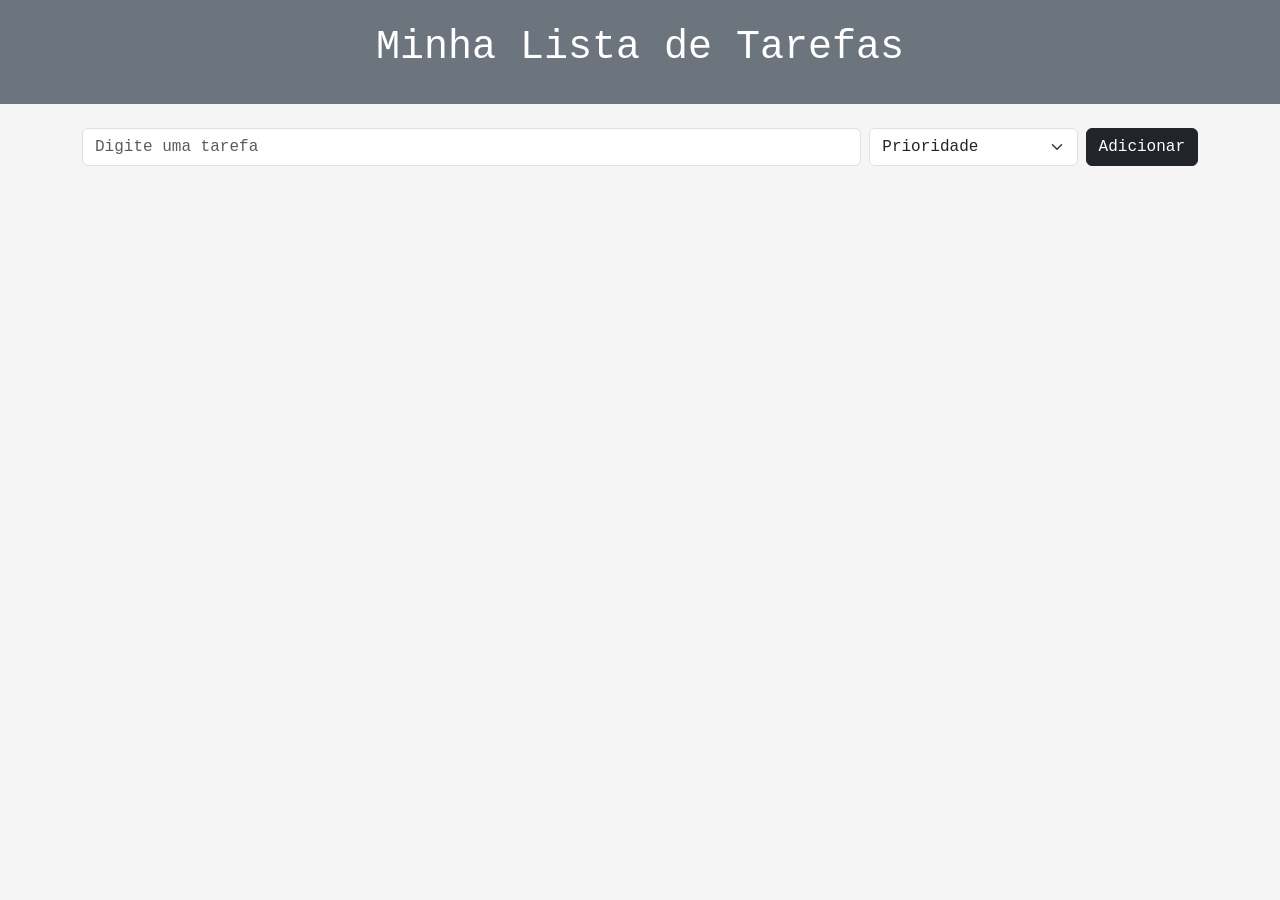
<file: Tarefa 1 segundo bimestre/index.html>
<!DOCTYPE html>
<html lang="pt-br">
<head>
    <meta charset="UTF-8">
    <meta name="viewport" content="width=device-width, initial-scale=1.0">

    <title>Lista tarefas 2 bim </title>

    <link href="https://cdn.jsdelivr.net/npm/bootstrap@5.3.3/dist/css/bootstrap.min.css" rel="stylesheet">

    <style>

        body{
            background-color: #f5f5f5;
            font-family: 'Courier New', Courier, monospace;
        }

        .alta{
            background-color: #ee0000;
            border: 2px solid #ff0000;
        }

        .media{
            background-color: #efe3b0;
            border: 2px solid #cdbb73;
        }

        .baixa{
            background-color: #6dd11b;
            border: 2px solid #12dd00;
        }

    </style>
</head>

<body>

    <header class="bg-secondary text-white text-center p-4 mb-4">
        <h1>Minha Lista de Tarefas</h1>
    </header>

    <main class="container">

        <div class="d-flex gap-2 mb-4">

            <input
                type="text"
                id="tarefa"
                class="form-control"
                placeholder="Digite uma tarefa"
            >

            <select id="prioridade" class="form-select w-25">

                <option hidden selected>Prioridade</option>

                <option>Alta</option>
                <option>Média</option>
                <option>Baixa</option>

            </select>

            <button onclick="adicionar()" class="btn btn-dark">
                Adicionar
            </button>

        </div>

        <div id="lista" class="d-flex flex-wrap gap-3"></div>

    </main>

    <script>

        function adicionar(){

            let tarefa = document.getElementById("tarefa").value;
            let prioridade = document.getElementById("prioridade").value;

            if(prioridade == "Prioridade" || prioridade == ""){

                alert("Escolha uma prioridade!");

                return;

            }

            let card = document.createElement("div");

            card.className = "p-3 rounded shadow-sm";

            let texto = document.createElement("p");

            texto.innerText =
            "Tarefa: " + tarefa +
            " // Prioridade: " + prioridade;

            if(prioridade == "Alta"){

                card.classList.add("alta");

            }

            else if(prioridade == "Média"){

                card.classList.add("media");

            }

            else{

                card.classList.add("baixa");

            }

            card.appendChild(texto);

            document.getElementById("lista").appendChild(card);

            document.getElementById("tarefa").value = "";
            document.getElementById("prioridade").selectedIndex = 0;

        }

    </script>

</body>
</html>
</file>
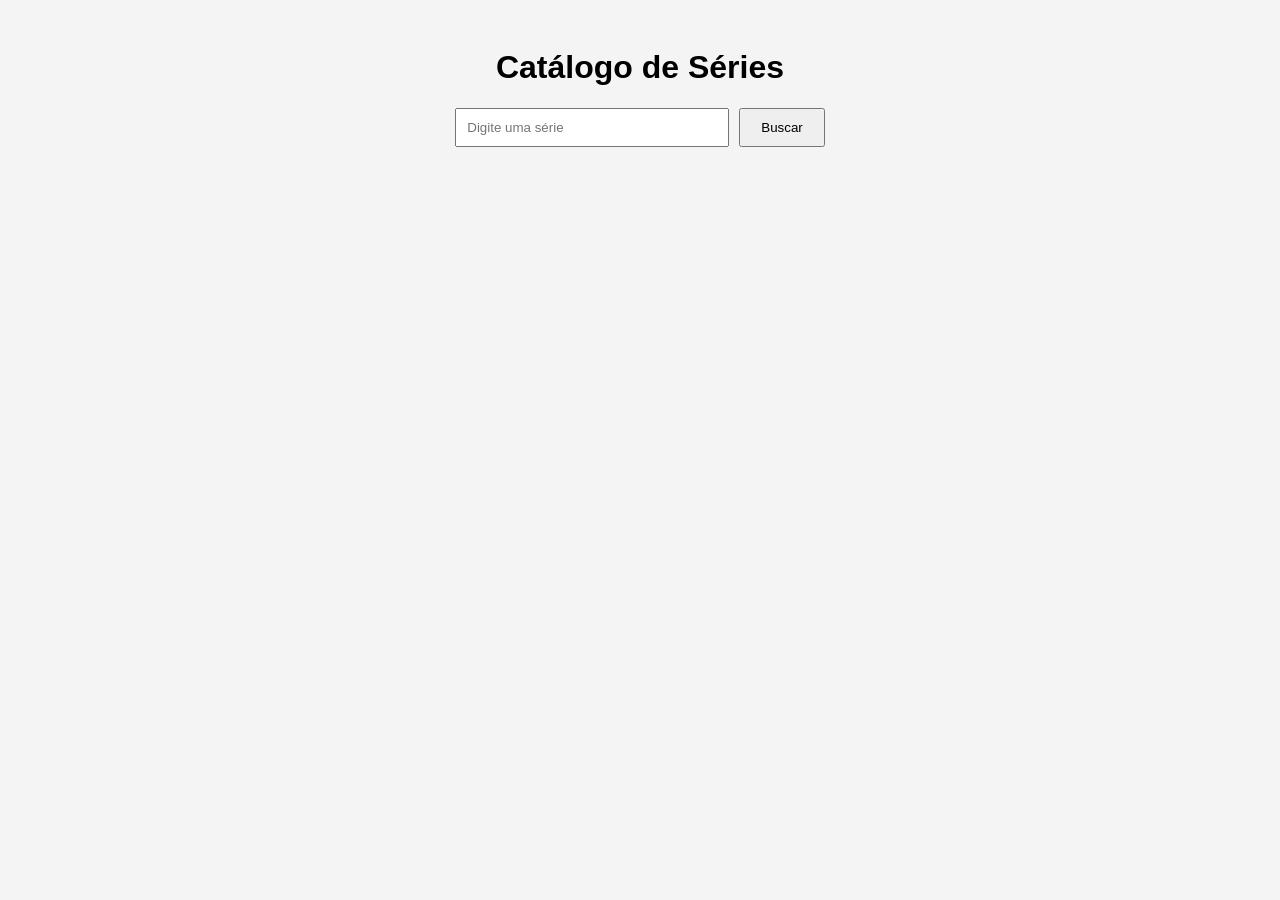
<file: tarefa ariadne/index.html>
<!DOCTYPE html>
<html lang="pt-br">
<head>
    <meta charset="UTF-8">
    <meta name="viewport" content="width=device-width, initial-scale=1.0">
    <title>Tarefa das Séries</title>
    <link rel="stylesheet" href="style.css">
</head>
<body>
    <h1>Catálogo de Séries</h1>

  
  <div class="busca">
    <input type="text" id="inputSerie" placeholder="Digite uma série">
    <button id="btnBuscar">Buscar</button>
  </div>


  <div id="resultado"></div>

  <script src="j1.js"></script>
    
</body>
</html>
</file>
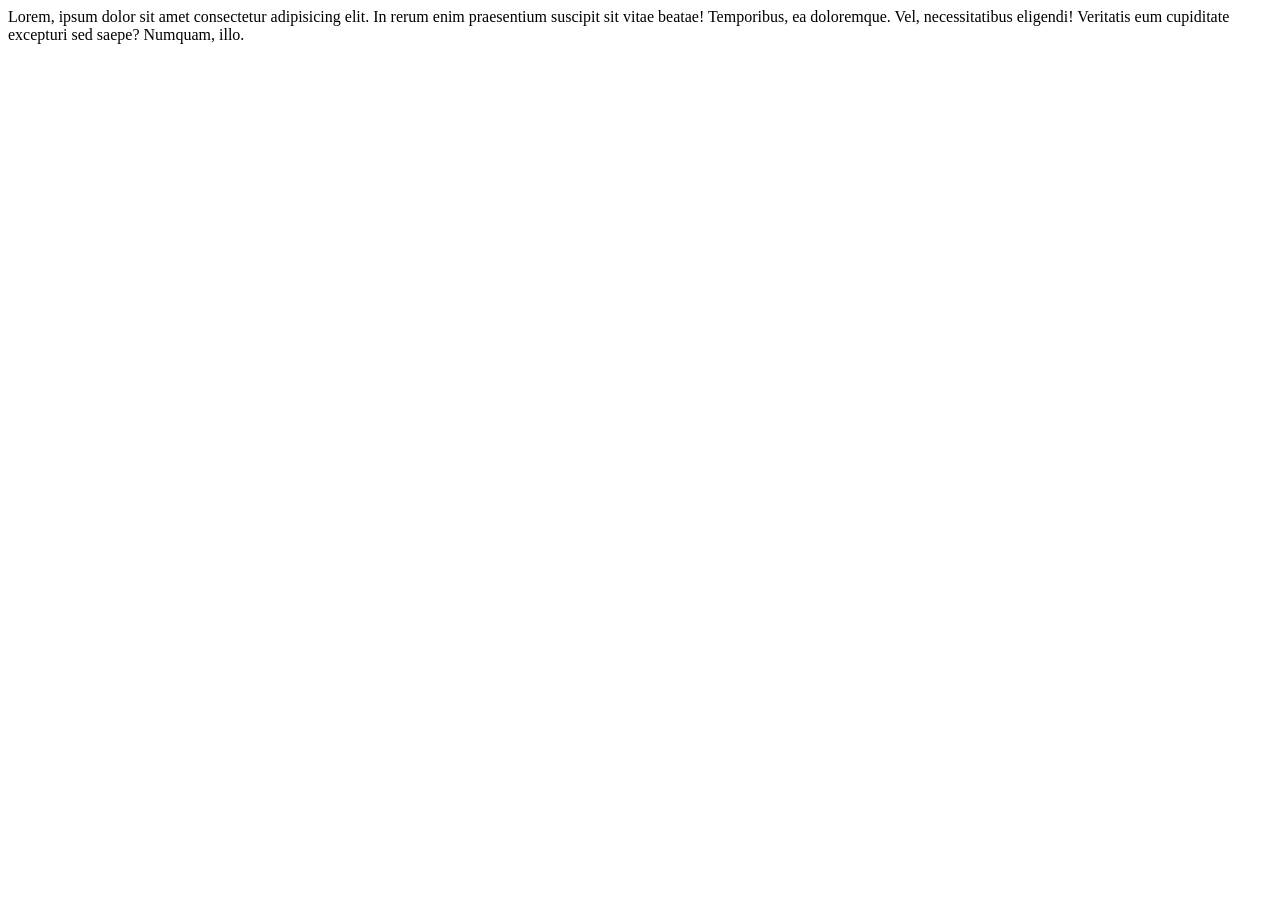
<file: Atividade2/contato.html>
<!DOCTYPE html>
<html lang="en">
<head>
    <meta charset="UTF-8">
    <meta name="viewport" content="width=device-width, initial-scale=1.0">
    <title>Document</title>
</head>
<body>
    Lorem, ipsum dolor sit amet consectetur adipisicing elit. In rerum enim praesentium suscipit sit vitae beatae! Temporibus, ea doloremque. Vel, necessitatibus eligendi! Veritatis eum cupiditate excepturi sed saepe? Numquam, illo.
</body>
</html>
</file>
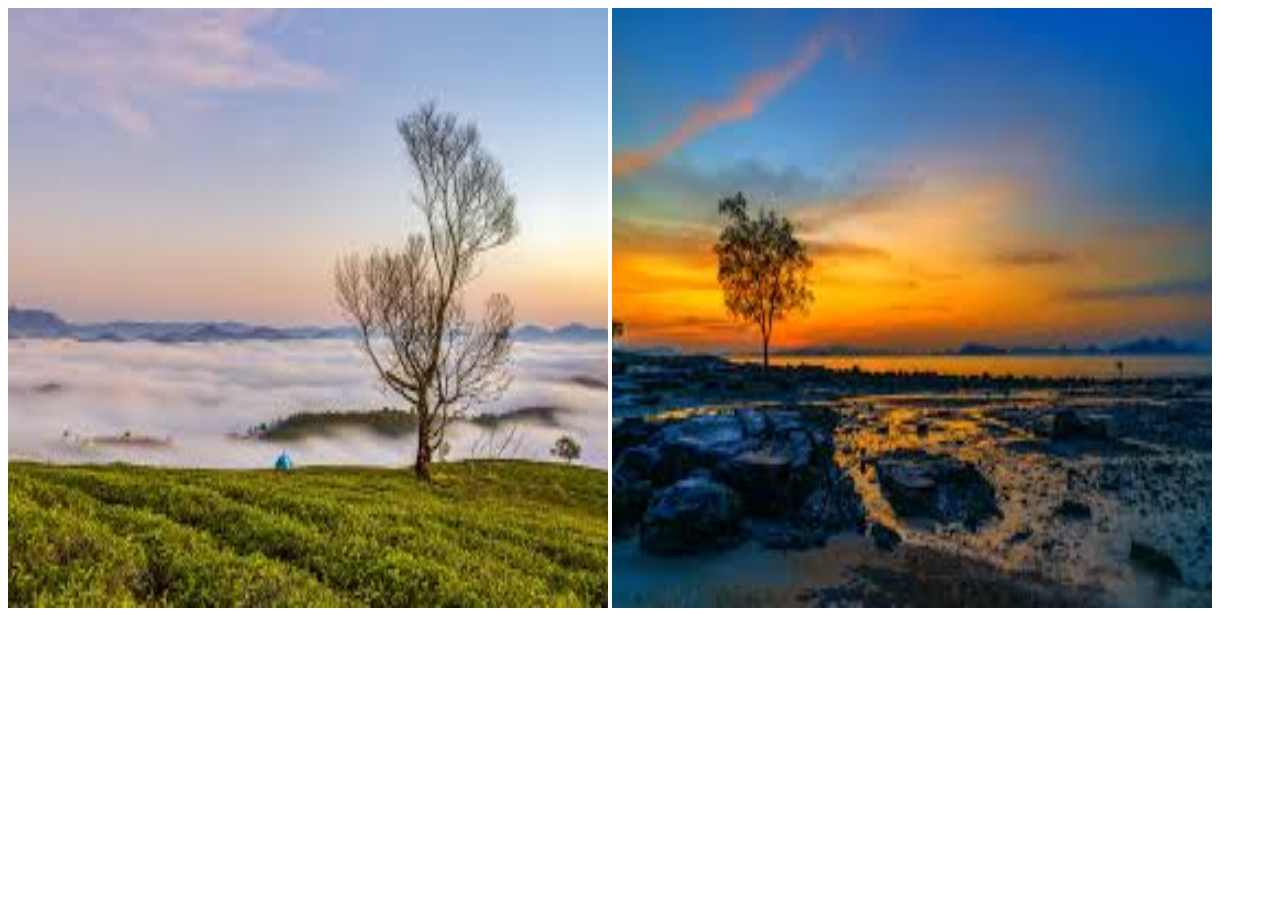
<file: Atividade2/paisagem1.html>
<!DOCTYPE html>
<html lang="en">
<head>
    <meta charset="UTF-8">
    <meta name="viewport" content="width=device-width, initial-scale=1.0">
    <title>Document</title>
</head>
<body>
    <img src = "imagens/p6.jpg" width="600px" height="600px">
    <img src = "imagens/p5.jpg" width="600px" height="600px">
    
</body>
</html>
</file>
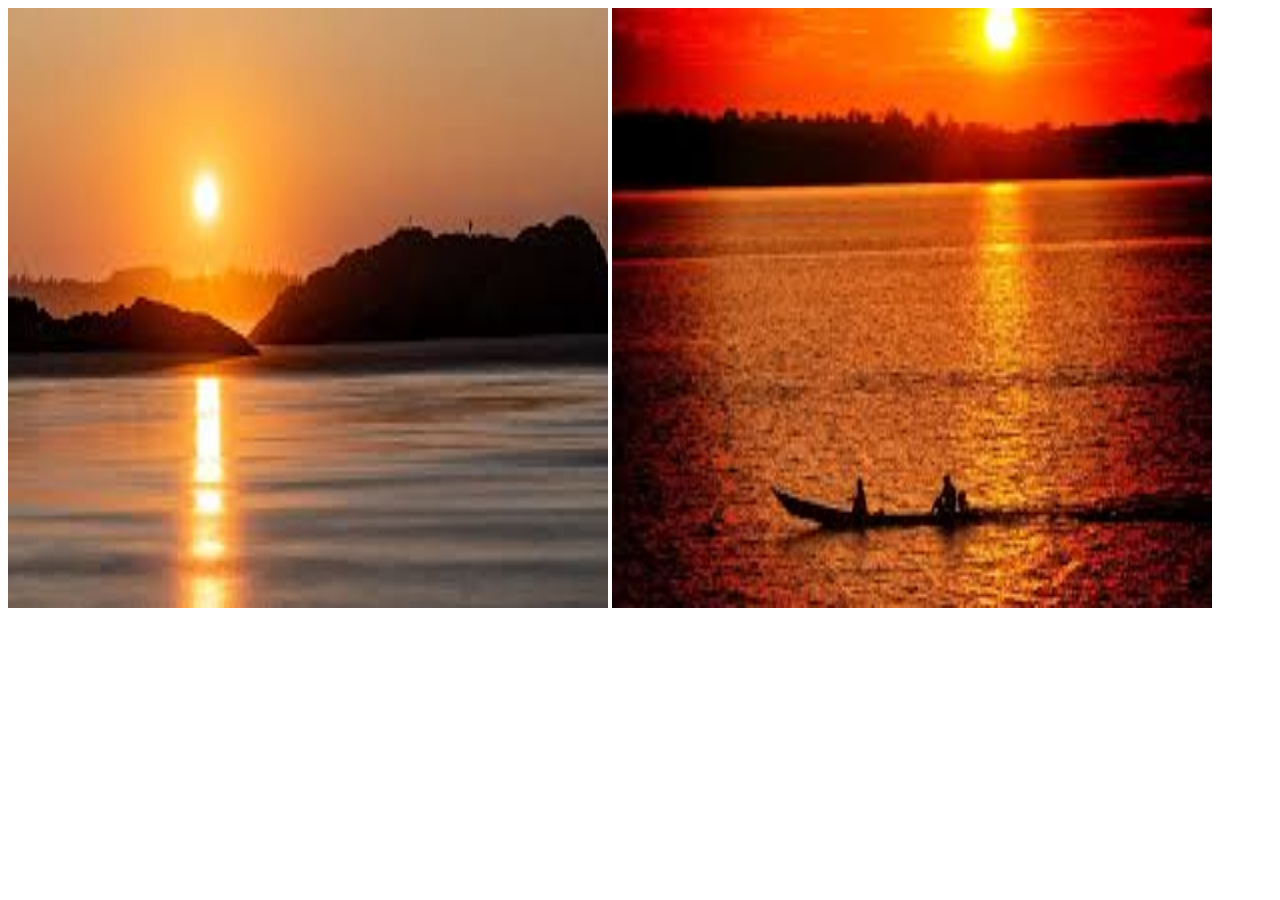
<file: Atividade2/paisagem2.html>
<!DOCTYPE html>
<html lang="en">
<head>
    <meta charset="UTF-8">
    <meta name="viewport" content="width=device-width, initial-scale=1.0">
    <title>Document</title>
</head>
<body>
    <img src = "imagens/p4.jpg" width="600px" height="600px">
    <img src = "imagens/p3.jpg" width="600px" height="600px">
</body>
</html>
</file>
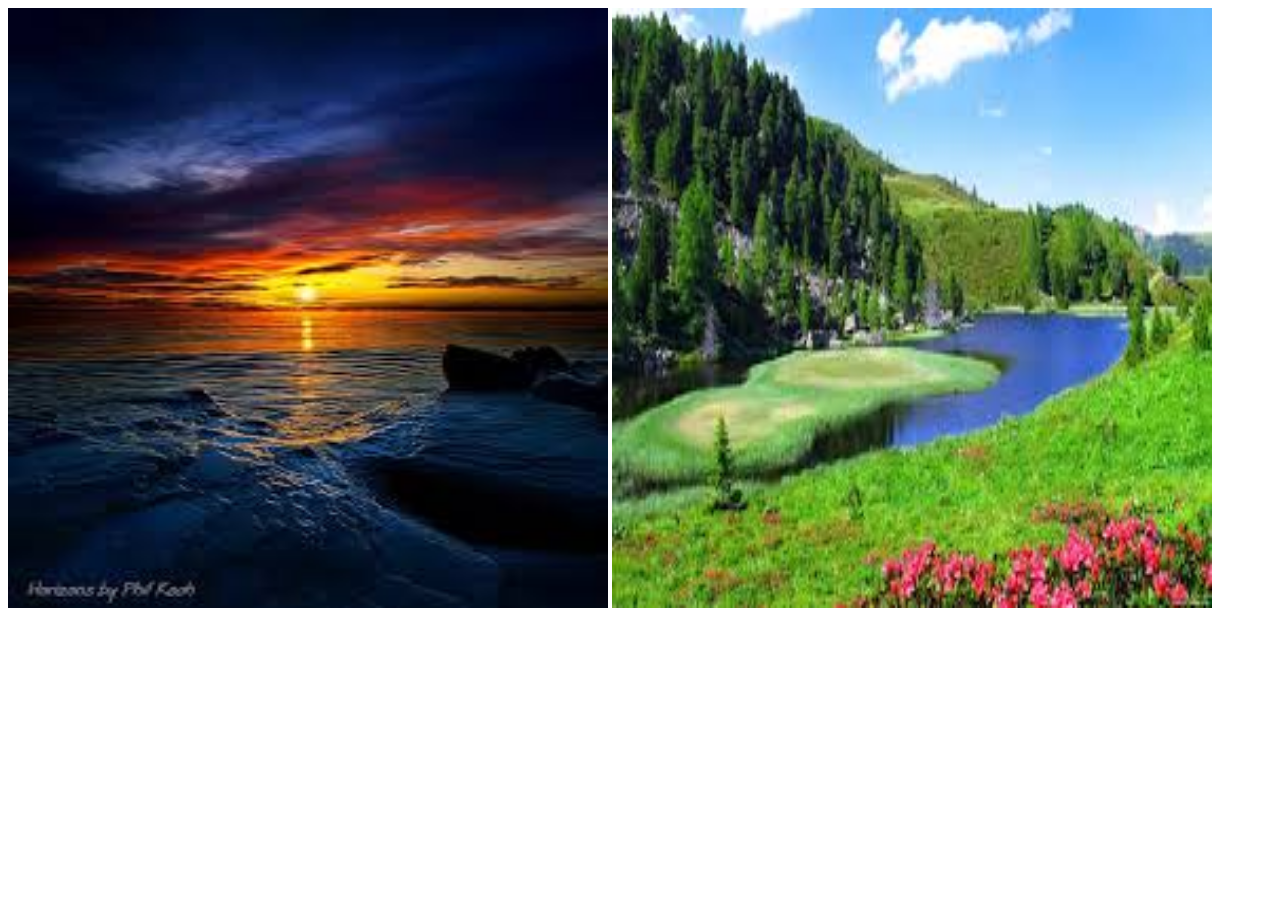
<file: Atividade2/paisagem3.html>
<!DOCTYPE html>
<html lang="en">
<head>
    <meta charset="UTF-8">
    <meta name="viewport" content="width=device-width, initial-scale=1.0">
    <title>Document</title>
</head>
<body>
    <img src = "imagens/p2.jpg" width="600px" height="600px">
    <img src = "imagens/p1.jpg" width="600px" height="600px">
</body>
</html>
</file>
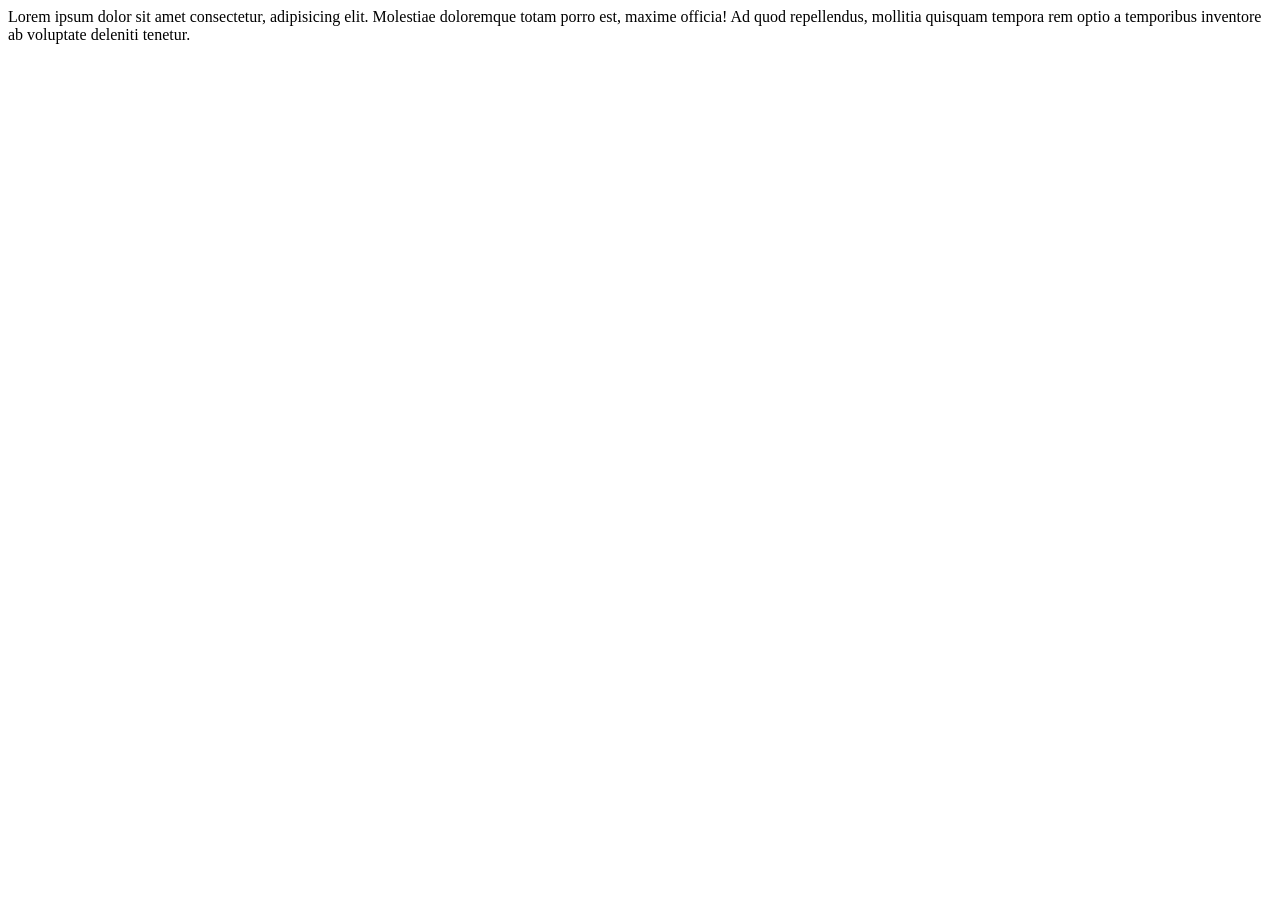
<file: Atividade2/sobre.html>
<!DOCTYPE html>
<html lang="en">
<head>
    <meta charset="UTF-8">
    <meta name="viewport" content="width=device-width, initial-scale=1.0">
    <title>Document</title>
</head>
<body>
    Lorem ipsum dolor sit amet consectetur, adipisicing elit. Molestiae doloremque totam porro est, maxime officia! Ad quod repellendus, mollitia quisquam tempora rem optio a temporibus inventore ab voluptate deleniti tenetur.
</body>
</html>
</file>
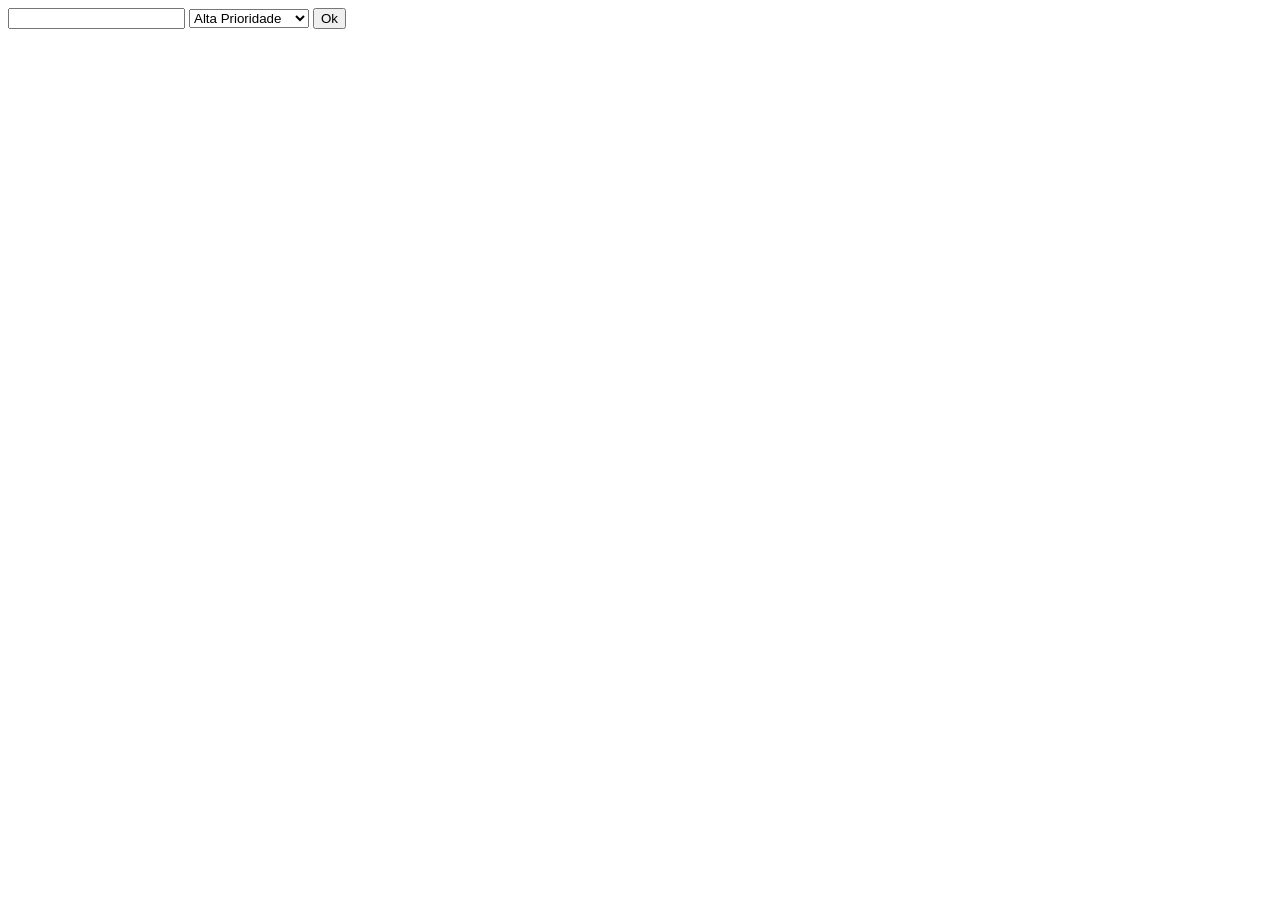
<file: Aula Ariadne 05052026/Index2.html>
<!DOCTYPE html>
<html lang="pt-br">
<head>
    <meta charset="UTF-8">
    <meta name="viewport" content="width=device-width, initial-scale=1.0">
    <title>Document</title>
</head>
<body>
    <input type="text" id = "nome">
    <select id="prioridade">
        <option> Alta Prioridade</option>
        <option> Baixa Prioridade</option>
    </select>

    <button onclick="mostrar()"> Ok</button>
    <script>
        function mostrar(){
        let valor = document.getElementById("nome").value;
        let prioridade = document.getElementById("estado").value;
        let p = document.createElement('p');
        p.innerHTML = 'Nome da Tarefa: ' + valor + ' | Nível de Prioridade: ' + prioridade;
        document.body.appendChild(p);
        
       
        }


    </script>
</body>
</html>
</file>
<file: Atividade 3 Ariadne/style.css>
.container{
    display: flex;
    justify-content: space-between;
    gap: 20px;
}


 .Cartao {
    font-family: 'Courier New', Courier, monospace;
      background:rgb(255, 255, 255);
      padding: 40px;
      border-radius: 10px;
      width: 30%;
      text-align: center;
      
    }

    .Cartao img {
      width: 250px;
      height: 200px;
      
      margin: 15px 0;
      border-radius: 8px;
    }

    .Cartao h1 {
      font-size: 20px;
      margin-bottom: 10px;
    }

    .Cartao h2 {
      font-size: 16px;
      margin-bottom: 15px;
      color: #000000;
    }

    .Cartao button {
      padding: 10px 15px;
      border: none;
      background: #007BFF;
      color: rgb(0, 0, 0);
      border-radius: 8px;
      
    }
</file>
<file: Atividade ariadne 3/style.css>
header{
    background-color: aquamarine;
    font-family: 'Times New Roman', Times, serif;
    width: 100%; height: 50px;
    font-size: 36px;
    display: flex;
    justify-content: center;
    align-items: center;
    border-radius: 12px;
}

*{
    display: grid;
    gap: 10px;
    
}

.card{
    display: flex;
    justify-content: center;
    padding: 2px;

}

.container{
    display: grid;
    gap: 20px;
    
}

.text{
    background-color: rgb(255, 255, 255);
    border-radius: 12px;


    box-shadow: 10px 10px 15px rgba(0, 0, 0, 0.3);

    

}


footer{
    background-color: yellow;
    font-family: 'Times New Roman', Times, serif;
    width: 100%; height: 50px;
    font-size: 36px;
    display: flex;
    justify-content: center;
    align-items: center;
    border-radius: 12px;
}

body{
    background: url(cinema.png) repeat;
    background-size: 150px;
    
   
}

.card img{
    width: 700px;
    height: 450px;
    background-color: white;
    background-repeat: no-repeat;
    box-shadow: 10px 10px 15px rgba(0, 0, 0, 0.3);
    background-position: center;

}

.card2 img{
    width: 600px;
    height: 400px;
    background-color: white;
    background-repeat: no-repeat;
    box-shadow: 10px 10px 15px rgba(0, 0, 0, 0.3);
    background-position: center;

}

.card2{
    display: flex;
    justify-content: end;
    flex-direction: row-reverse;
    padding: 2px;

}

h2{
    font-size: 20px;
    display: flex;
    justify-content: center;
}
</file>
<file: tarefa ariadne/style.css>
body {
  font-family: Arial, sans-serif;
  background-color: #f4f4f4;
  padding: 20px;
}

h1 {
  text-align: center;
}

.busca {
  display: flex;
  justify-content: center;
  gap: 10px;
  margin-bottom: 30px;
}

input {
  padding: 10px;
  width: 250px;
}

button {
  padding: 10px 20px;
  cursor: pointer;
}

#resultado {
  display: flex;
  flex-wrap: wrap;
  gap: 20px;
  justify-content: center;
}

.card {
  width: 220px;
  background-color: white;
  border-radius: 10px;
  overflow: hidden;
  box-shadow: 0 0 10px rgba(0,0,0,0.2);
  text-align: center;
  padding-bottom: 15px;
}

.card img {
  width: 100%;
  height: 300px;
  object-fit: cover;
}

.sem-imagem {
  width: 100%;
  height: 300px;
  background-color: #ccc;
  display: flex;
  align-items: center;
  justify-content: center;
}
</file>
